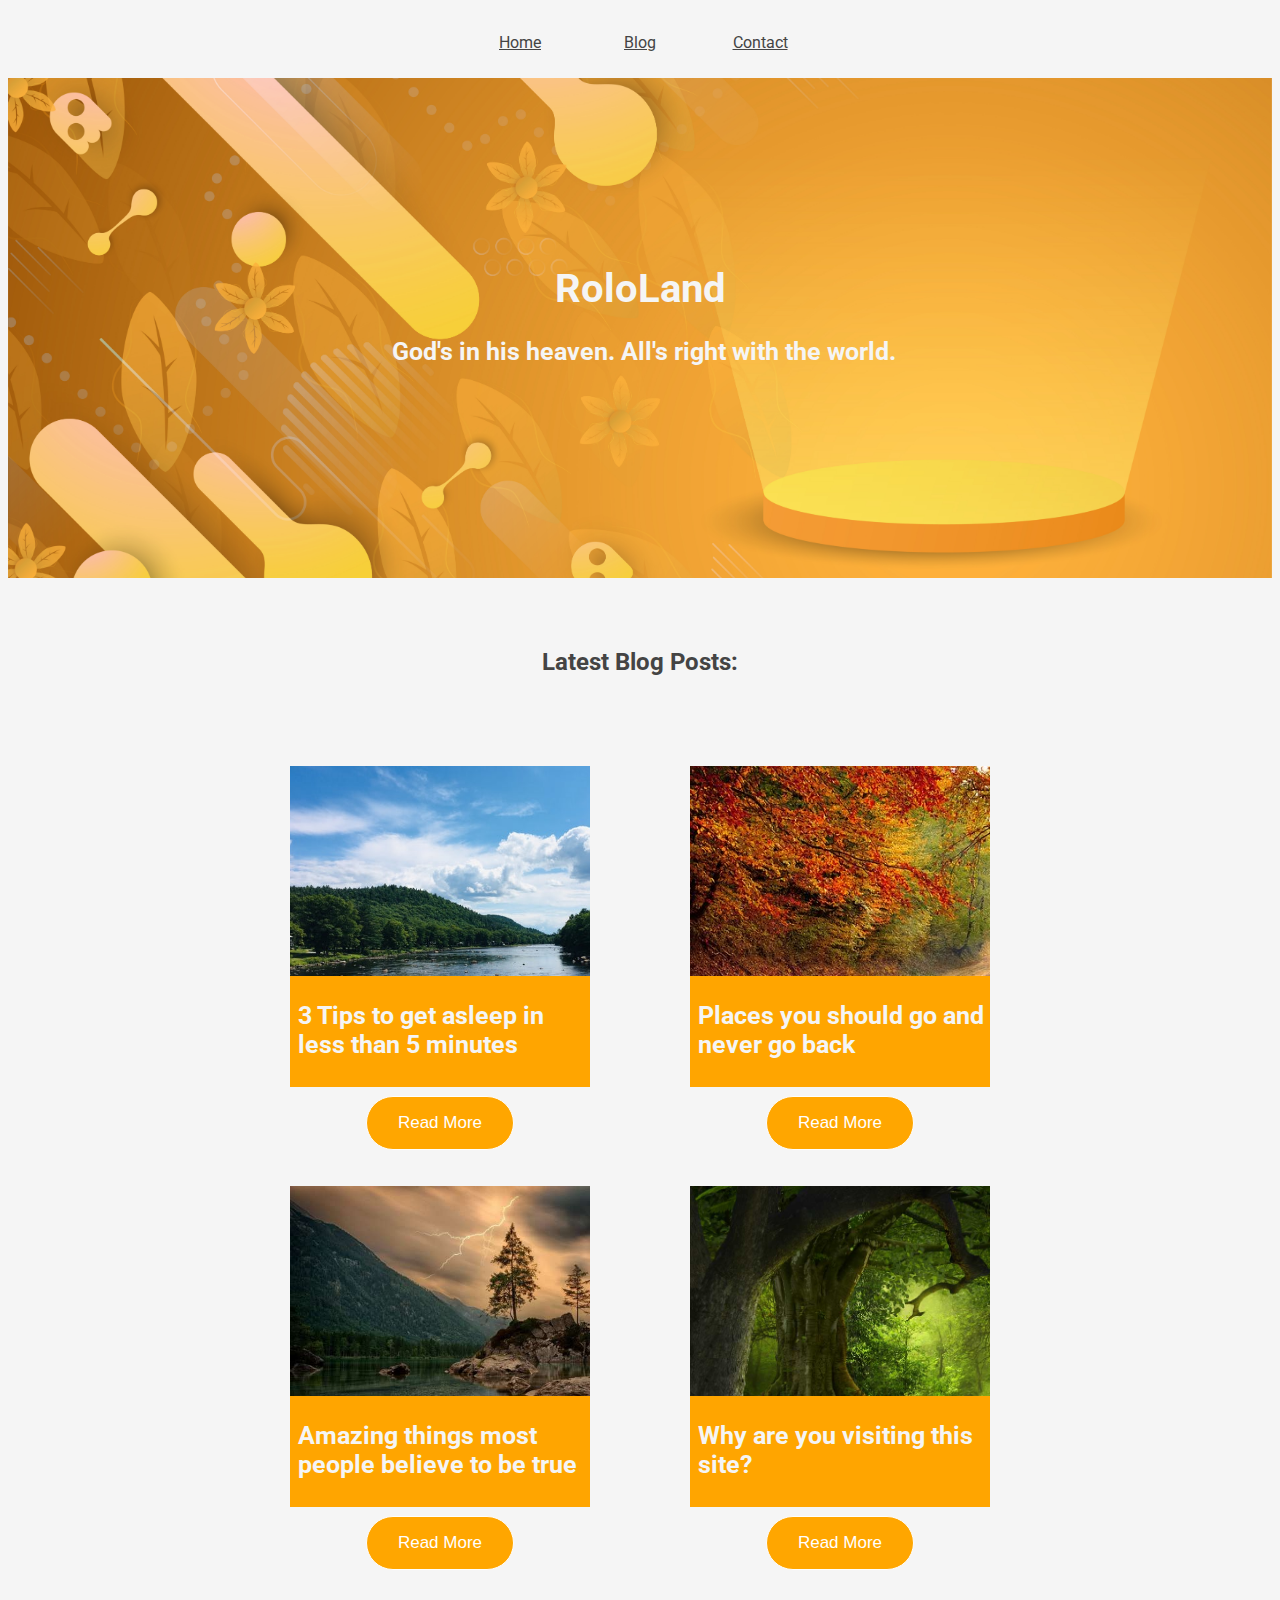
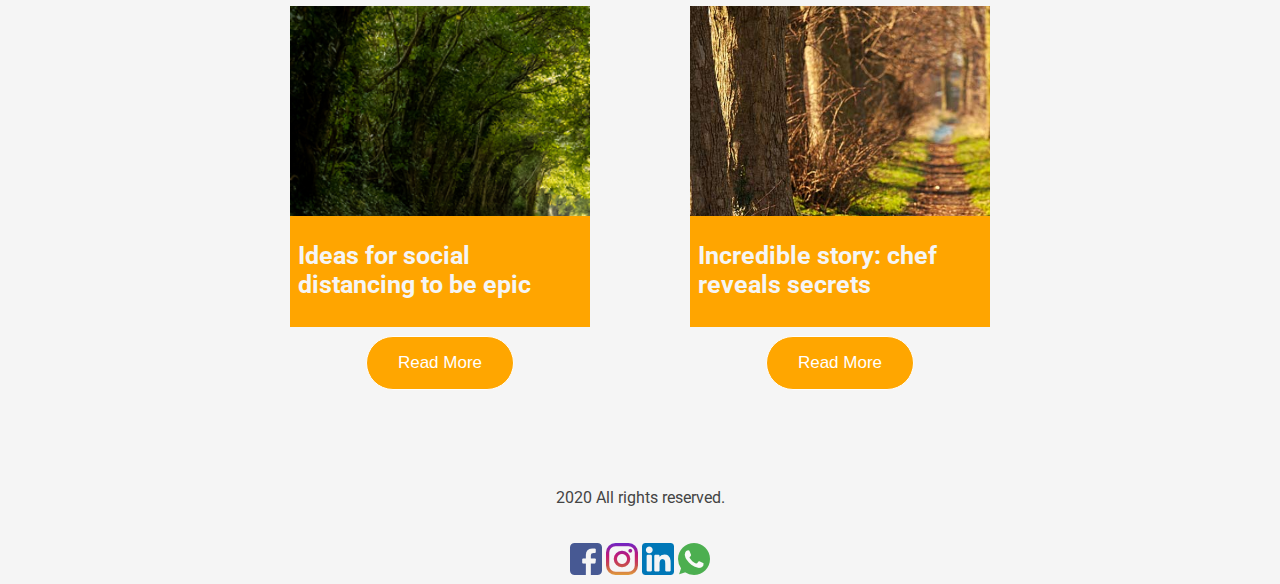
<file: index.html>
<!DOCTYPE html>
<html>
    <head>
        <meta charset = "utf-8" />
        <title>RoloLand</title>
        <meta name = "Rolo's Space of Awesomeness" content="Yeah." />
        <meta name="viewport" content="width=device-width">
        <link rel = "stylesheet" href="css/style.css">
        <link href="https://fonts.googleapis.com/css2?family=Roboto:wght@300;500;700&display=swap" rel="stylesheet">
    </head>

    <body>
        <!-- Layout -->
        <div class = "container">

            <!-- Navigation Bar -->
            <nav class= "box" id= "navbar-container">
                <div class= "button">
                    <a href="/index.html">Home</a>
                </div>
                <div class= "button">
                    <a href="/blog.html">Blog</a>
                </div>
                <div class= "button">
                    <a href="/contact.html">Contact</a>
                </div>
            </nav>

            <!-- Header Image -->
            <header class= "box" id= "header">
                <h1>RoloLand</h1>
                <h3>God's in his heaven. All's right with the world.</h3>
            </header>

            <!-- Recent Blog Posts -->
            <main>
                <section class= "box" id= "blogposts">
                    <div class="blog-title">
                        <h2>Latest Blog Posts:</h2>
                    </div>
                    <div class="break"></div>
                    <div class= "blog-box">
                        <div id= "blog1">
                            <div class="post-title">
                                <a href="/blog-posts/blog-post-1.html"><h3>3 Tips to get asleep in less than 5 minutes</h3></a>
                            </div>
                        </div>
                        <div class="button-container">
                            <button>
                                <a href="/blog-posts/blog-post-1.html">Read More</a>
                            </button>
                        </div>
                    </div>
                    <div class= "blog-box">
                        <div id= "blog2">
                            <div class="post-title">
                                <a href="/blog-posts/blog-post-2.html"><h3>Places you should go and never go back</h3></a>
                            </div>
                        </div>
                        <div class="button-container">
                            <button>
                                <a href="/blog-posts/blog-post-2.html">Read More</a>
                            </button>
                        </div>
                    </div>
                    <div class= "blog-box">
                        <div id= "blog3">
                            <div class="post-title">
                                <a href="/blog-posts/blog-post-3.html"><h3>Amazing things most people believe to be true</h3>
                            </div>
                        </div>
                        <div class="button-container">
                            <button>
                                <a href="/blog-posts/blog-post-3.html">Read More</a>
                            </button>
                        </div>
                    </div>
                    <div class= "blog-box">
                        <div id= "blog4">
                            <div class="post-title">
                                <a href="/blog-posts/blog-post-4.html"><h3>Why are you visiting this site?</h3>
                            </div>
                        </div>
                        <div class="button-container">
                            <button>
                                <a href="/blog-posts/blog-post-4.html">Read More</a>
                            </button>
                        </div>
                    </div>
                    <div class= "blog-box">
                        <div id= "blog5">
                            <div class="post-title">
                                <a href="/blog-posts/blog-post-5.html"><h3>Ideas for social distancing to be epic</h3>
                            </div>
                        </div>
                        <div class="button-container">
                            <button>
                                <a href="/blog-posts/blog-post-5.html">Read More</a>
                            </button>
                        </div>
                    </div>
                    <div class= "blog-box">
                        <div id= "blog6">
                            <div class="post-title">
                                <a href="/blog-posts/blog-post-6.html"><h3>Incredible story: chef reveals secrets</h3>
                            </div>
                        </div>
                        <div class="button-container">
                            <button>
                                <a href="/blog-posts/blog-post-6.html">Read More</a>
                            </button>
                        </div>
                    </section>
            </main>

            <!-- Page Footer -->
            <footer class= "box" id="footer">
                <div class="footer-rights">
                    <p>2020 All rights reserved.</p>
                </div>
                <div class="break"></div>
                <div class="social-media">
                    <a href="http://www.facebook.com"><img src="/images/socials/facebook.png" alt="Facebook"/></a>
                    <a href="http://www.instagram.com"><img src="/images/socials/instagram.png" alt="Instagram" /></a>
                    <a href="http://www.linkedin.com"><img src="/images/socials/linkedin.png" alt="Linkedin" /></a>
                    <a href="http://www.whatsapp.com"><img src="/images/socials/whatsapp.png" alt="Whatsapp" /></a>
                </div>
            </footer>
        </div>

    </body>
</html>
</file>
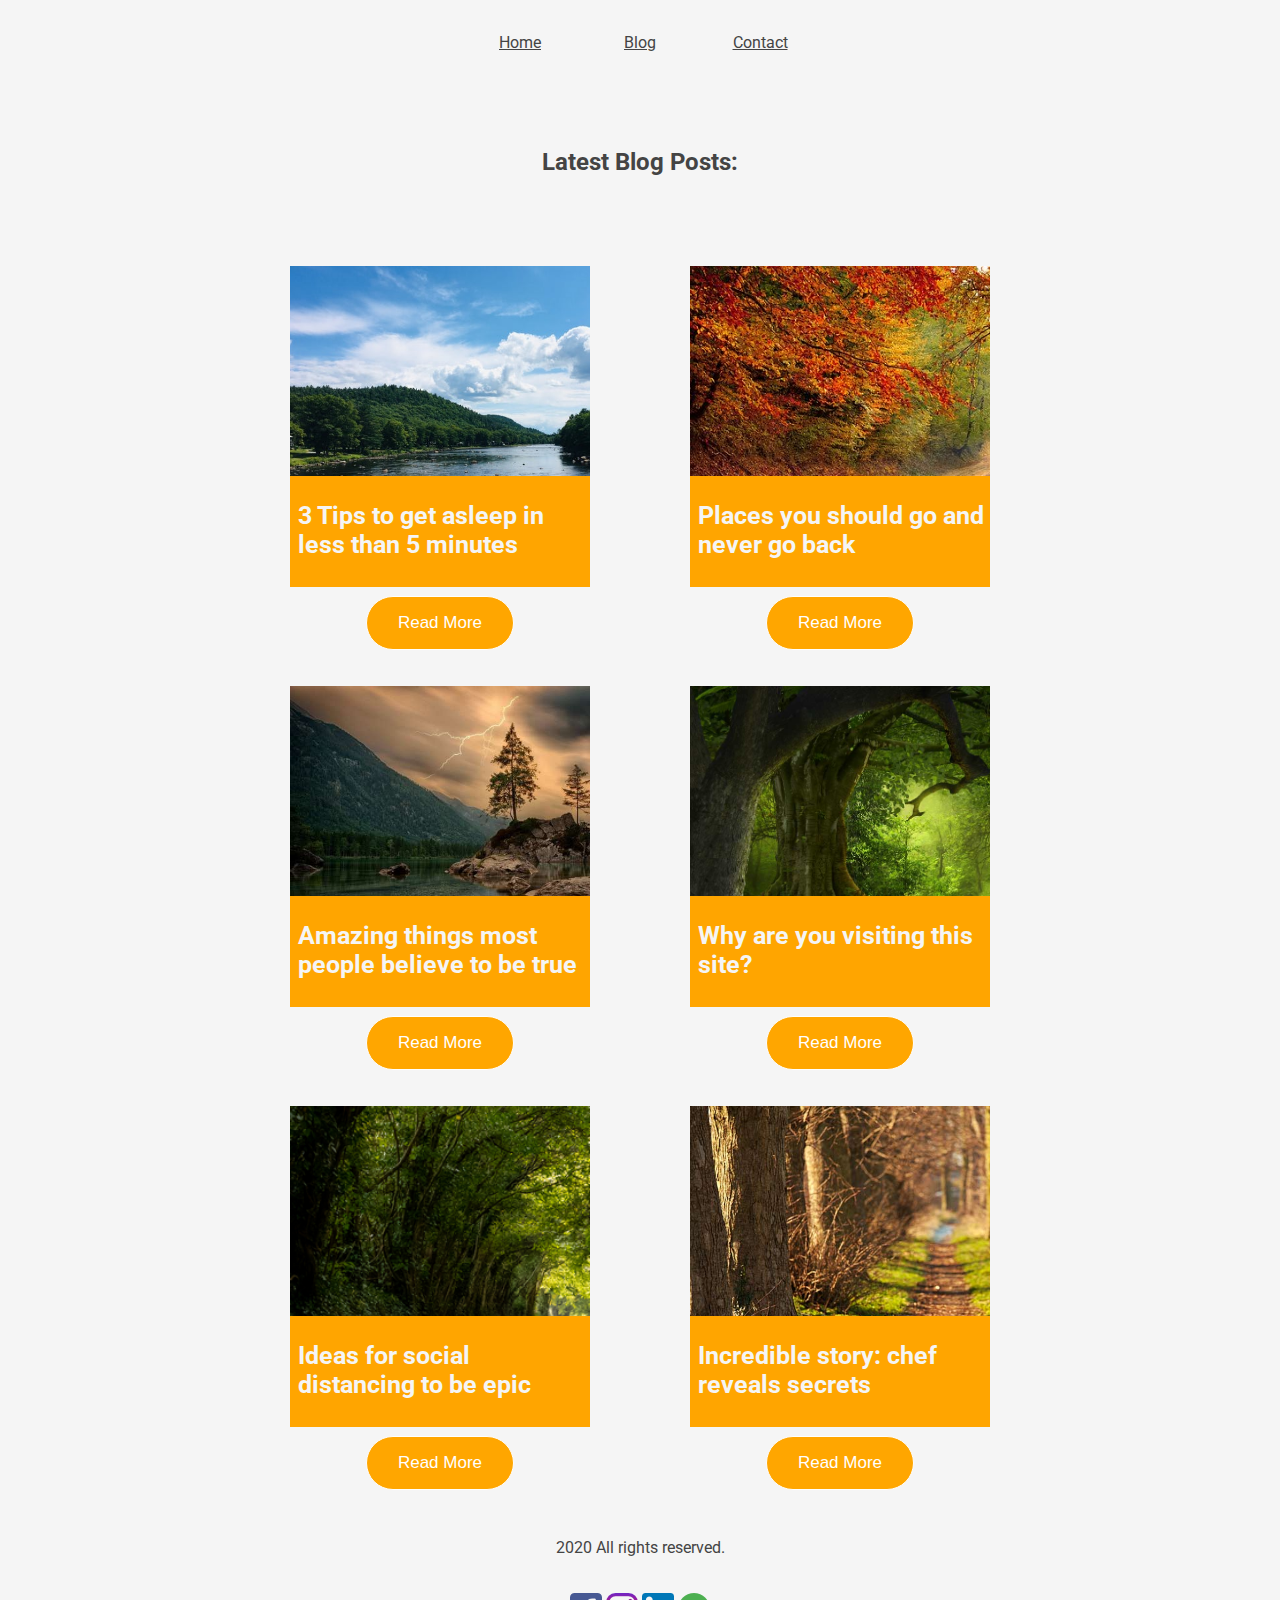
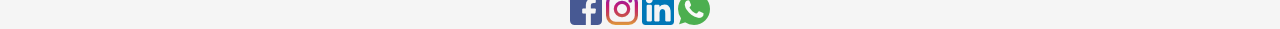
<file: blog.html>
<!DOCTYPE html>
<html>
    <head>
        <meta charset = "utf-8" />
        <title>RoloLand</title>
        <meta name = "Rolo's Space of Awesomeness" content="Yeah." />
        <meta name="viewport" content="width=device-width">
        <link rel = "stylesheet" href="css/blog-styles.css">
        <link href="https://fonts.googleapis.com/css2?family=Roboto:wght@300;500;700&display=swap" rel="stylesheet">
    </head>

    <body>
        <!-- Layout -->
        <div class = "container">

            <!-- Navigation Bar -->
            <nav class= "box" id= "navbar-container">
                <div class= "button">
                    <a href="/index.html">Home</a>
                </div>
                <div class= "button">
                    <a href="/blog.html">Blog</a>
                </div>
                <div class= "button">
                    <a href="/contact.html">Contact</a>
                </div>
            </nav>

            <!-- Recent Blog Posts (Main Content) -->
            <main>
                <section class= "box" id= "blogposts">
                    <div class="blog-title">
                        <h2>Latest Blog Posts:</h2>
                    </div>
                    <div class="break"></div>
                    <div class= "blog-box">
                        <div id= "blog1">
                            <div class="post-title">
                                <a href="/blog-posts/blog-post-1.html"><h3>3 Tips to get asleep in less than 5 minutes</h3></a>
                            </div>
                        </div>
                        <div class="button-container">
                            <button>
                                <a href="/blog-posts/blog-post-1.html">Read More</a>
                            </button>
                        </div>
                    </div>
                    <div class= "blog-box">
                        <div id= "blog2">
                            <div class="post-title">
                                <a href="/blog-posts/blog-post-2.html"><h3>Places you should go and never go back</h3></a>
                            </div>
                        </div>
                        <div class="button-container">
                            <button>
                                <a href="/blog-posts/blog-post-2.html">Read More</a>
                            </button>
                        </div>
                    </div>
                    <div class= "blog-box">
                        <div id= "blog3">
                            <div class="post-title">
                                <a href="/blog-posts/blog-post-3.html"><h3>Amazing things most people believe to be true</h3>
                            </div>
                        </div>
                        <div class="button-container">
                            <button>
                                <a href="/blog-posts/blog-post-3.html">Read More</a>
                            </button>
                        </div>
                    </div>
                    <div class= "blog-box">
                        <div id= "blog4">
                            <div class="post-title">
                                <a href="/blog-posts/blog-post-4.html"><h3>Why are you visiting this site?</h3>
                            </div>
                        </div>
                        <div class="button-container">
                            <button>
                                <a href="/blog-posts/blog-post-4.html">Read More</a>
                            </button>
                        </div>
                    </div>
                    <div class= "blog-box">
                        <div id= "blog5">
                            <div class="post-title">
                                <a href="/blog-posts/blog-post-5.html"><h3>Ideas for social distancing to be epic</h3>
                            </div>
                        </div>
                        <div class="button-container">
                            <button>
                                <a href="/blog-posts/blog-post-5.html">Read More</a>
                            </button>
                        </div>
                    </div>
                    <div class= "blog-box">
                        <div id= "blog6">
                            <div class="post-title">
                                <a href="/blog-posts/blog-post-6.html"><h3>Incredible story: chef reveals secrets</h3>
                            </div>
                        </div>
                        <div class="button-container">
                            <button>
                                <a href="/blog-posts/blog-post-6.html">Read More</a>
                            </button>
                        </div>
                    </section>
            </main>
                
            <!-- Page Footer -->
            <footer class= "box" id="footer">
                <div class="footer-rights">
                    <p>2020 All rights reserved.</p>
                </div>
                <div class="break"></div>
                <div class="social-media">
                    <a href="http://www.facebook.com"><img src="/images/socials/facebook.png" alt="Facebook"/></a>
                    <a href="http://www.instagram.com"><img src="/images/socials/instagram.png" alt="Instagram" /></a>
                    <a href="http://www.linkedin.com"><img src="/images/socials/linkedin.png" alt="Linkedin" /></a>
                    <a href="http://www.whatsapp.com"><img src="/images/socials/whatsapp.png" alt="Whatsapp" /></a>
                </div>
            </footer>
        </div>
    </body>
</html>
</file>
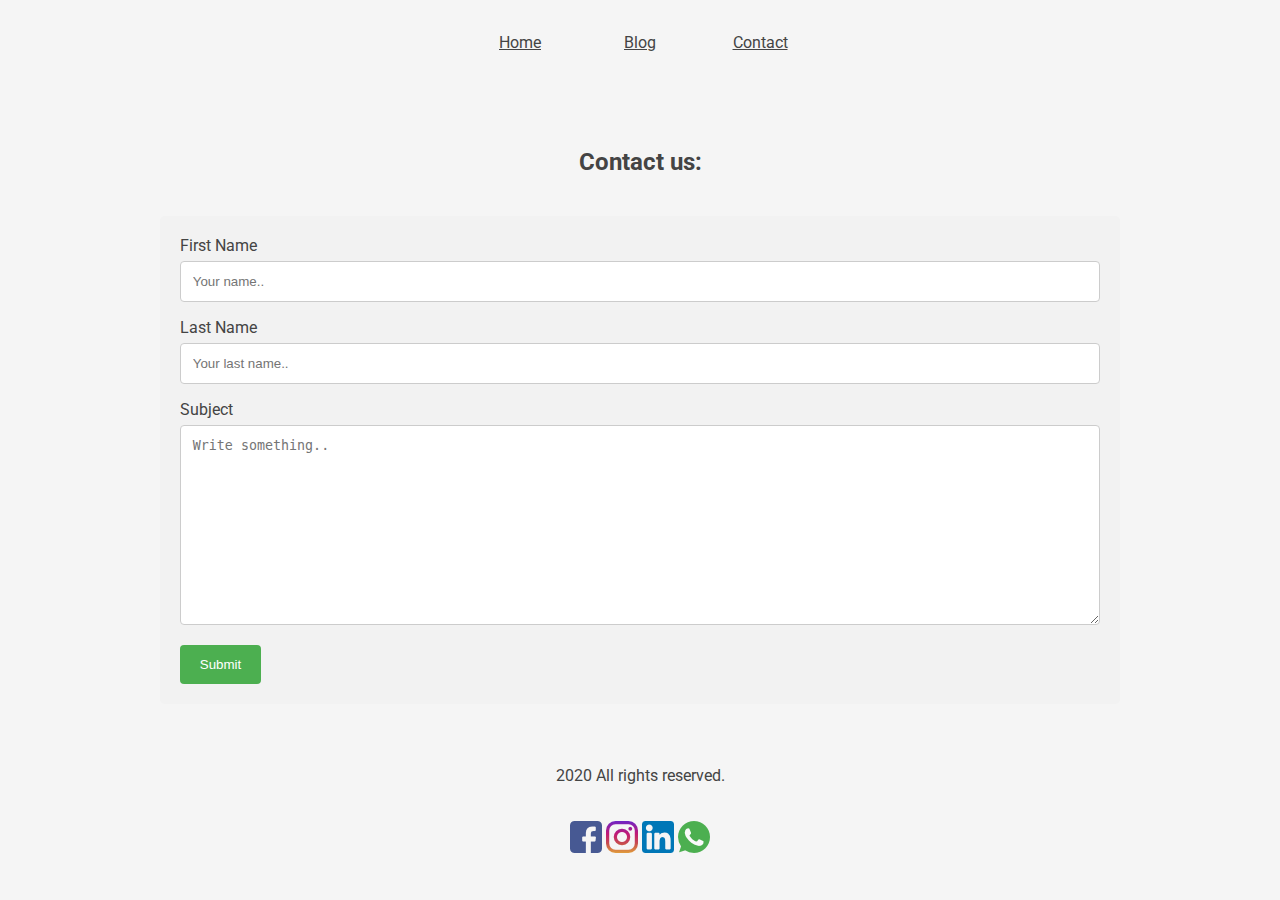
<file: contact.html>
<!DOCTYPE html>
<html>
    <head>
        <meta charset = "utf-8" />
        <title>RoloLand</title>
        <meta name = "Rolo's Space of Awesomeness" content="Yeah." />
        <meta name="viewport" content="width=device-width">
        <link rel = "stylesheet" href="css/contact-styles.css">
        <link href="https://fonts.googleapis.com/css2?family=Roboto:wght@300;500;700&display=swap" rel="stylesheet">
    </head>

    <body>
        <!-- Layout -->
        <div class = "container">

            <!-- Navigation Bar -->
            <nav class= "box" id= "navbar-container">
                <div class= "button">
                    <a href="/index.html">Home</a>
                </div>
                <div class= "button">
                    <a href="/blog.html">Blog</a>
                </div>
                <div class= "button">
                    <a href="/contact.html">Contact</a>
                </div>
            </nav>

            <!-- Contact us -->
            <main>
                <section class= "box" id= "blogposts">
                    <div class="blog-title">
                        <h2>Contact us:</h2>
                    </div>
                    <div class="break"></div>
                    <!--  Form (not working, just for demo)-->
                    <div class="form-container">
                        <form action="action_page.php">
                          <label for="fname">First Name</label>
                          <input type="text" id="fname" name="firstname" placeholder="Your name..">
                          <label for="lname">Last Name</label>
                          <input type="text" id="lname" name="lastname" placeholder="Your last name..">
                          <label for="subject">Subject</label>
                          <textarea id="subject" name="subject" placeholder="Write something.."></textarea>
                          <input type="submit" value="Submit">
                        </form>
                    </div>
                </section>
            </main>

            <!-- Page Footer -->
            <footer class= "box" id="footer">
                <div class="footer-rights">
                    <p>2020 All rights reserved.</p>
                </div>
                <div class="break"></div>
                <div class="social-media">
                    <a href="http://www.facebook.com"><img src="/images/socials/facebook.png" alt="Facebook"/></a>
                    <a href="http://www.instagram.com"><img src="/images/socials/instagram.png" alt="Instagram" /></a>
                    <a href="http://www.linkedin.com"><img src="/images/socials/linkedin.png" alt="Linkedin" /></a>
                    <a href="http://www.whatsapp.com"><img src="/images/socials/whatsapp.png" alt="Whatsapp" /></a>
                </div>
            </footer>
        </div>

    </body>
</html>
</file>
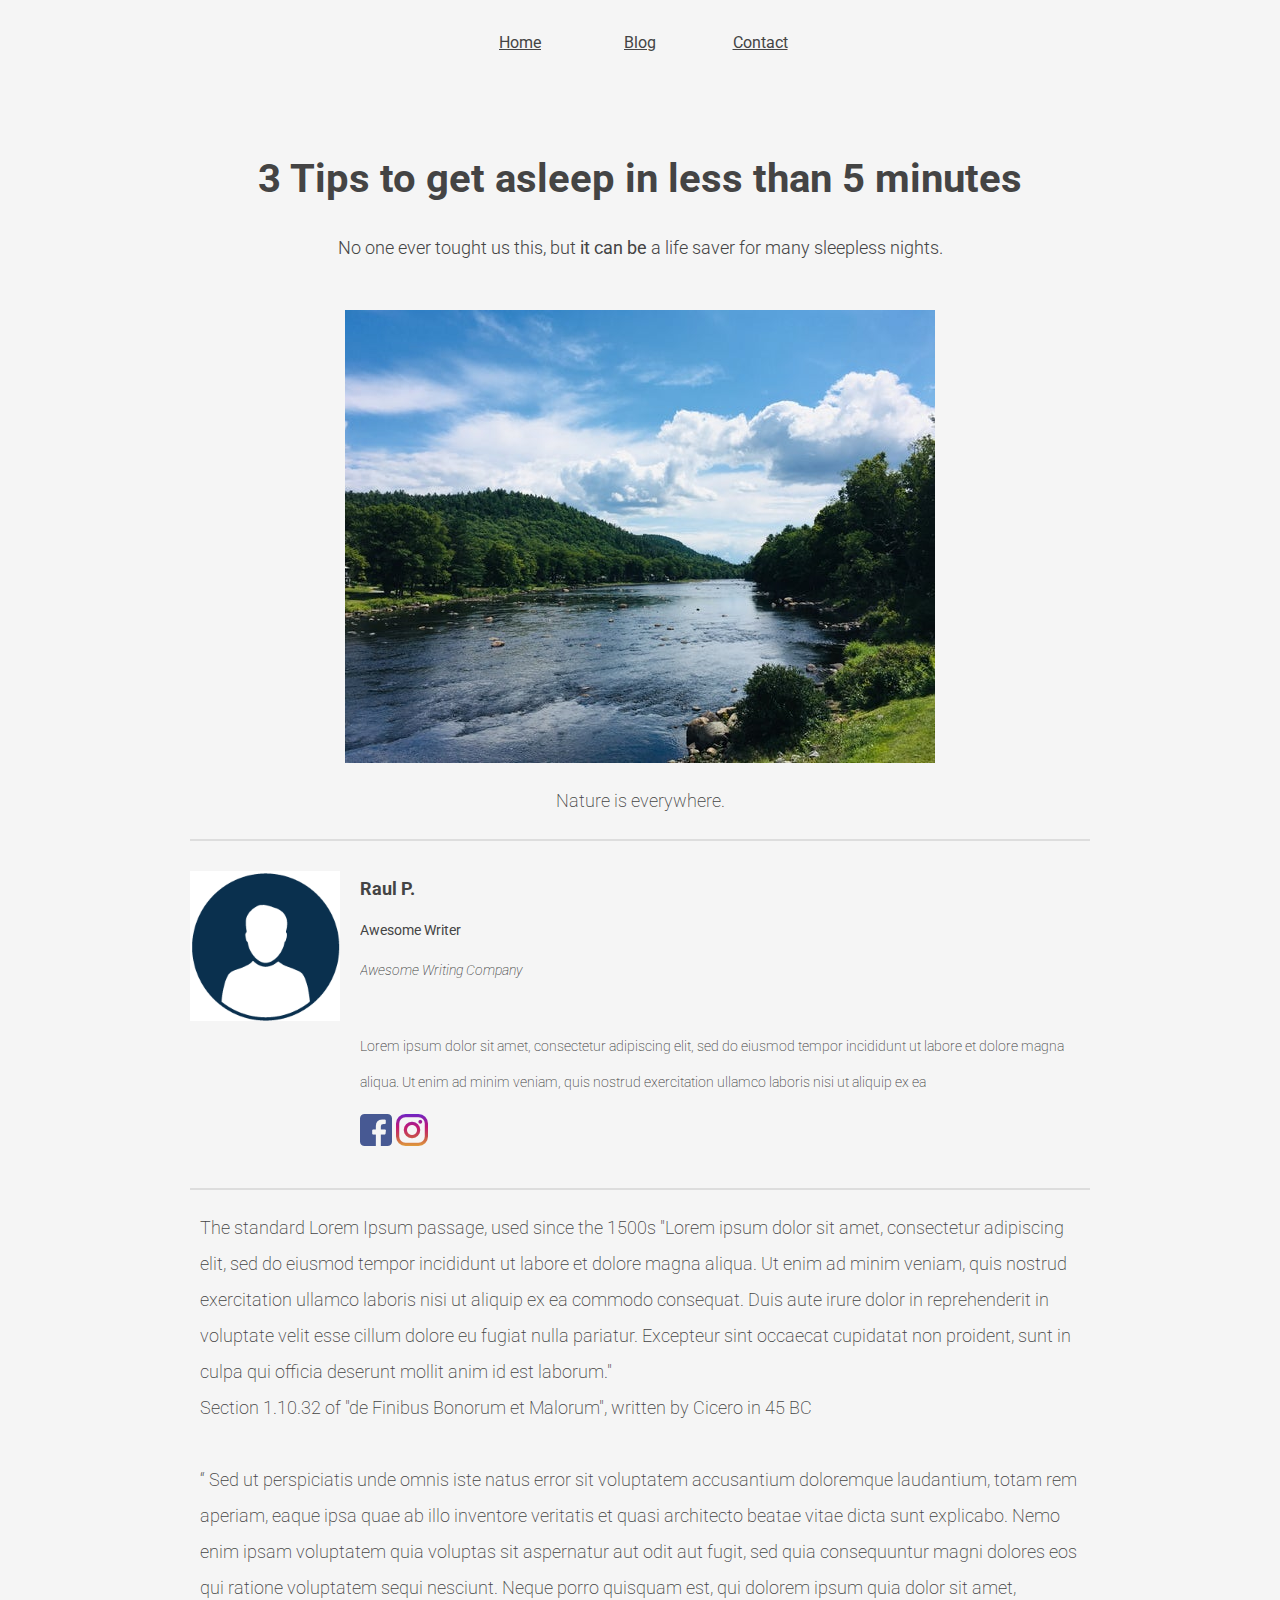
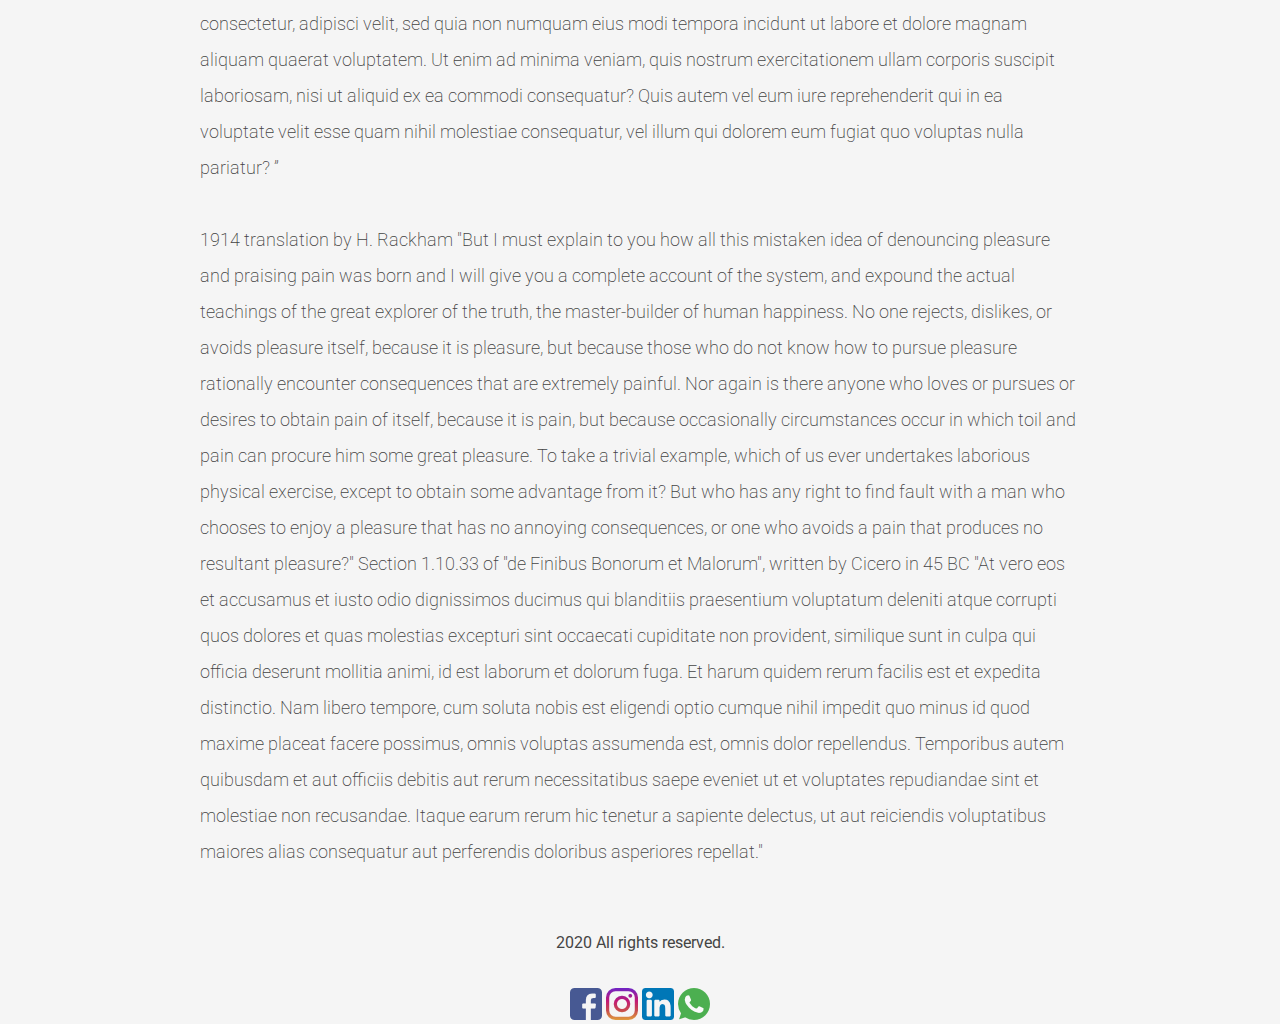
<file: blog-posts/blog-post-1.html>
<!DOCTYPE html>
<html>
    <head>
        <meta charset="utf-8" />
        <title>RoloLand</title>
        <meta name="Rolo's Space of Awesomeness" content="Yeah." />
        <meta name="viewport" content="width=device-width">
        <link rel="stylesheet" href="../css/blog-posts-styles.css">
        <link href="https://fonts.googleapis.com/css2?family=Roboto:wght@300;500;700&display=swap" rel="stylesheet">
    </head>

    <body>
        <!-- Layout -->
        <div class="container">

            <!-- Navigation Bar -->
            <nav class="box" id="navbar-container">
                <div class="button">
                    <a href="/index.html">Home</a>
                </div>
                <div class="button">
                    <a href="/blog.html">Blog</a>
                </div>
                <div class="button">
                    <a href="/contact.html">Contact</a>
                </div>
            </nav>
            
            <!-- Blog Post -->
            <main>
                <article class="box" id="blogposts">
                    <div class="blog-title">
                        <h2 class="blog-post-title">3 Tips to get asleep in less than 5 minutes</h2>
                        <h4>No one ever tought us this, but <strong>it can be</strong> a life saver for many sleepless nights.</h4>
                    </div>
                    <div class="break"></div>
                    <div class="cover-img">
                        <img src="../images/1.jpg" alt="cover image" class="image">
                        <div class="break"></div>
                        <figcaption>Nature is everywhere.</figcaption>
                    </div>
                    <div class="break"></div>

                    <!-- Author Bio -->
                    <div id="author-bio">
                        <div id="author-avatar">
                            <img src="../images/author-img.png" alt="author image" class="author-image">
                        </div>
                        <div id="author-details">
                            <h2>Raul P.</h2>
                            <p><strong>Awesome Writer</strong></p>
                            <p><em>Awesome Writing Company</em></p>
                            <br>
                            <p class="bio">Lorem ipsum dolor sit amet, consectetur adipiscing elit, sed do eiusmod tempor incididunt ut labore et dolore magna aliqua. Ut enim ad minim veniam, quis nostrud exercitation ullamco laboris nisi ut aliquip ex ea</p>
                            <a href="http://www.facebook.com"><img src="/images/socials/facebook.png" alt="Facebook"/></a>
                            <a href="http://www.instagram.com"><img src="/images/socials/instagram.png" alt="Instagram" /></a>
                        </div>
                    </div>
                    <div class="break"></div>
                    <div id="blog-post-content">
                        <article>The standard Lorem Ipsum passage, used since the 1500s
                            "Lorem ipsum dolor sit amet, consectetur adipiscing elit, sed do eiusmod tempor incididunt ut labore et dolore magna aliqua. Ut enim ad minim veniam, quis nostrud exercitation ullamco laboris nisi ut aliquip ex ea commodo consequat. Duis aute irure dolor in reprehenderit in voluptate velit esse cillum dolore eu fugiat nulla pariatur. Excepteur sint occaecat cupidatat non proident, sunt in culpa qui officia deserunt mollit anim id est laborum."
                            <br>
                            Section 1.10.32 of "de Finibus Bonorum et Malorum", written by Cicero in 45 BC
                            <br>
                            <br>
                            <q>
                            Sed ut perspiciatis unde omnis iste natus error sit voluptatem accusantium doloremque laudantium, totam rem aperiam, eaque ipsa quae ab illo inventore veritatis et quasi architecto beatae vitae dicta sunt explicabo. Nemo enim ipsam voluptatem quia voluptas sit aspernatur aut odit aut fugit, sed quia consequuntur magni dolores eos qui ratione voluptatem sequi nesciunt. Neque porro quisquam est, qui dolorem ipsum quia dolor sit amet, consectetur, adipisci velit, sed quia non numquam eius modi tempora incidunt ut labore et dolore magnam aliquam quaerat voluptatem. Ut enim ad minima veniam, quis nostrum exercitationem ullam corporis suscipit laboriosam, nisi ut aliquid ex ea commodi consequatur? Quis autem vel eum iure reprehenderit qui in ea voluptate velit esse quam nihil molestiae consequatur, vel illum qui dolorem eum fugiat quo voluptas nulla pariatur? 
                            </q>
                            <br>
                            <br>
                            1914 translation by H. Rackham
                            "But I must explain to you how all this mistaken idea of denouncing pleasure and praising pain was born and I will give you a complete account of the system, and expound the actual teachings of the great explorer of the truth, the master-builder of human happiness. No one rejects, dislikes, or avoids pleasure itself, because it is pleasure, but because those who do not know how to pursue pleasure rationally encounter consequences that are extremely painful. Nor again is there anyone who loves or pursues or desires to obtain pain of itself, because it is pain, but because occasionally circumstances occur in which toil and pain can procure him some great pleasure. To take a trivial example, which of us ever undertakes laborious physical exercise, except to obtain some advantage from it? But who has any right to find fault with a man who chooses to enjoy a pleasure that has no annoying consequences, or one who avoids a pain that produces no resultant pleasure?"
                            
                            Section 1.10.33 of "de Finibus Bonorum et Malorum", written by Cicero in 45 BC
                            "At vero eos et accusamus et iusto odio dignissimos ducimus qui blanditiis praesentium voluptatum deleniti atque corrupti quos dolores et quas molestias excepturi sint occaecati cupiditate non provident, similique sunt in culpa qui officia deserunt mollitia animi, id est laborum et dolorum fuga. Et harum quidem rerum facilis est et expedita distinctio. Nam libero tempore, cum soluta nobis est eligendi optio cumque nihil impedit quo minus id quod maxime placeat facere possimus, omnis voluptas assumenda est, omnis dolor repellendus. Temporibus autem quibusdam et aut officiis debitis aut rerum necessitatibus saepe eveniet ut et voluptates repudiandae sint et molestiae non recusandae. Itaque earum rerum hic tenetur a sapiente delectus, ut aut reiciendis voluptatibus maiores alias consequatur aut perferendis doloribus asperiores repellat."
                        </article>
                    </div>
                </article>
            </main>
            
            <!-- Page Footer -->
            <footer class= "box" id="footer">
                <div class="footer-rights">
                    <p>2020 All rights reserved.</p>
                </div>
                <div class="break"></div>
                <div class="social-media">
                    <a href="http://www.facebook.com"><img src="/images/socials/facebook.png" alt="Facebook"/></a>
                    <a href="http://www.instagram.com"><img src="/images/socials/instagram.png" alt="Instagram" /></a>
                    <a href="http://www.linkedin.com"><img src="/images/socials/linkedin.png" alt="Linkedin" /></a>
                    <a href="http://www.whatsapp.com"><img src="/images/socials/whatsapp.png" alt="Whatsapp" /></a>
                </div>
            </footer>
        </div>
    </body>
</html>
</file>
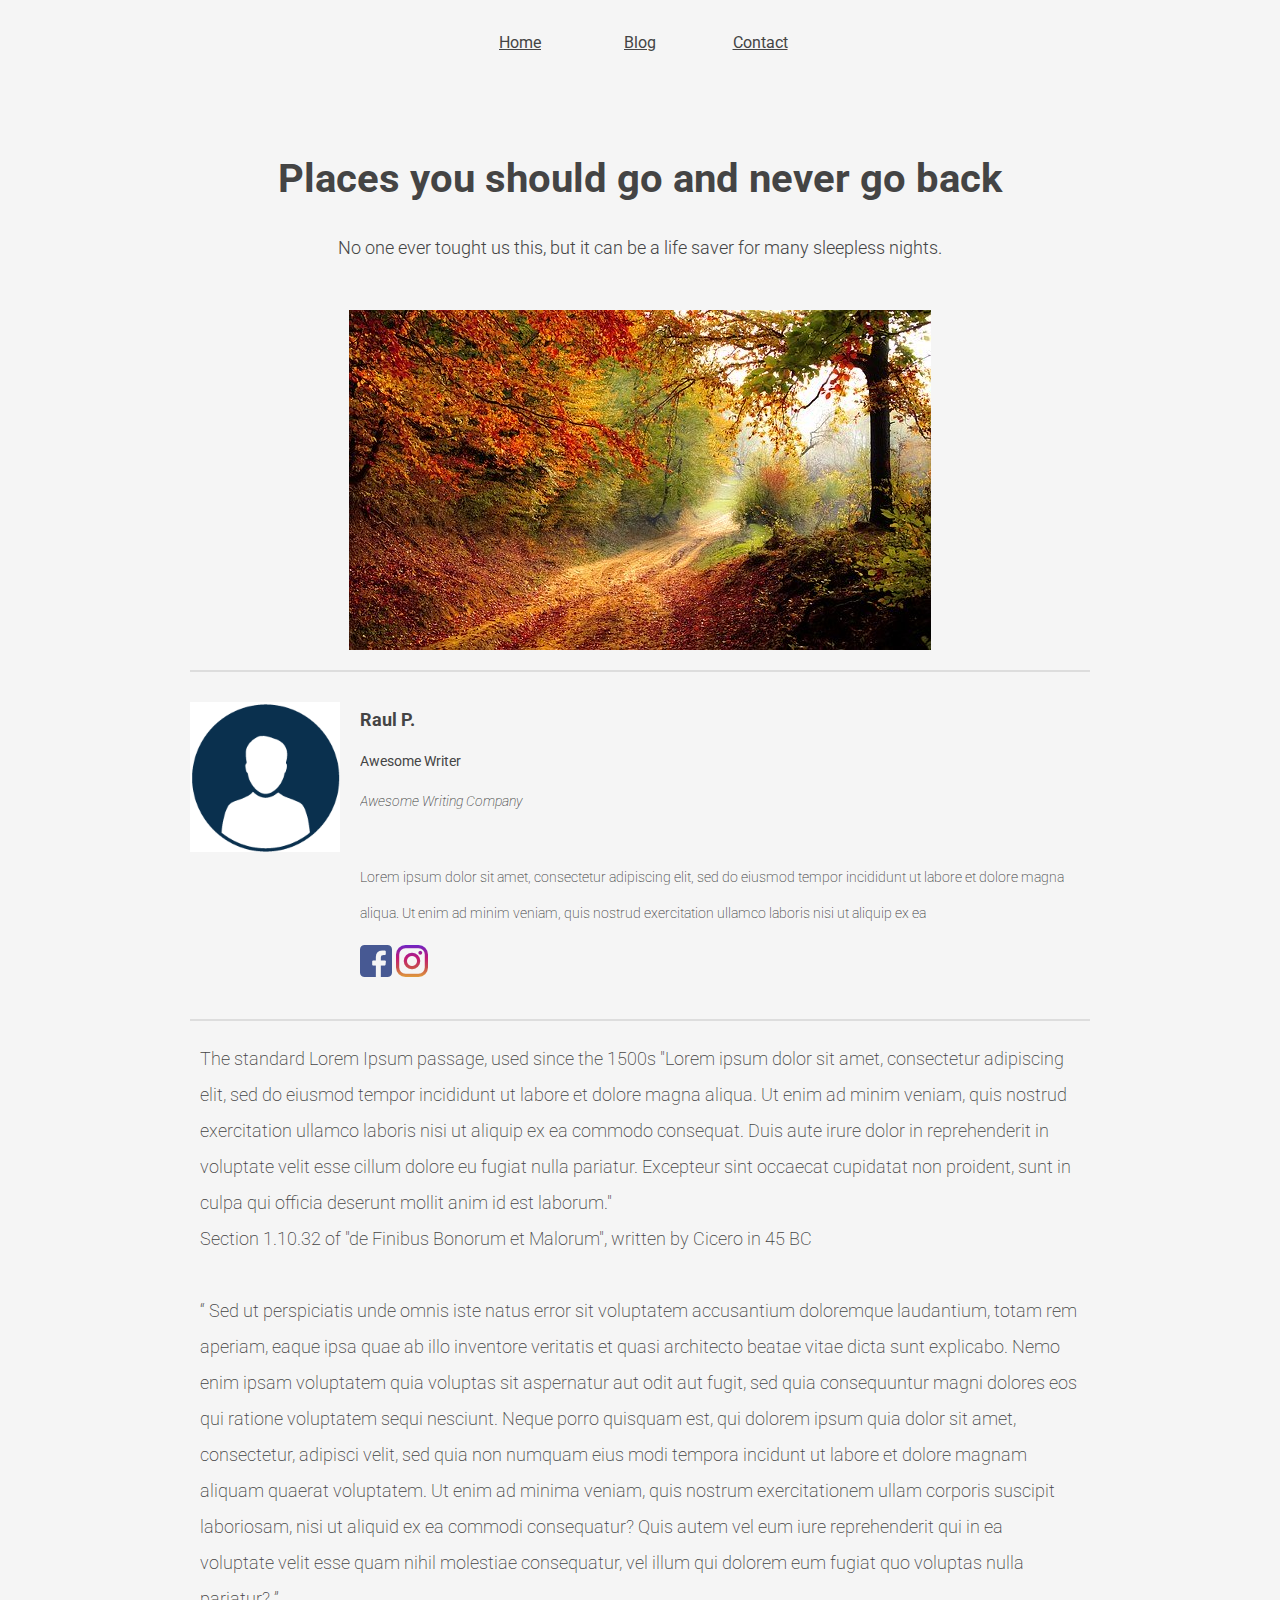
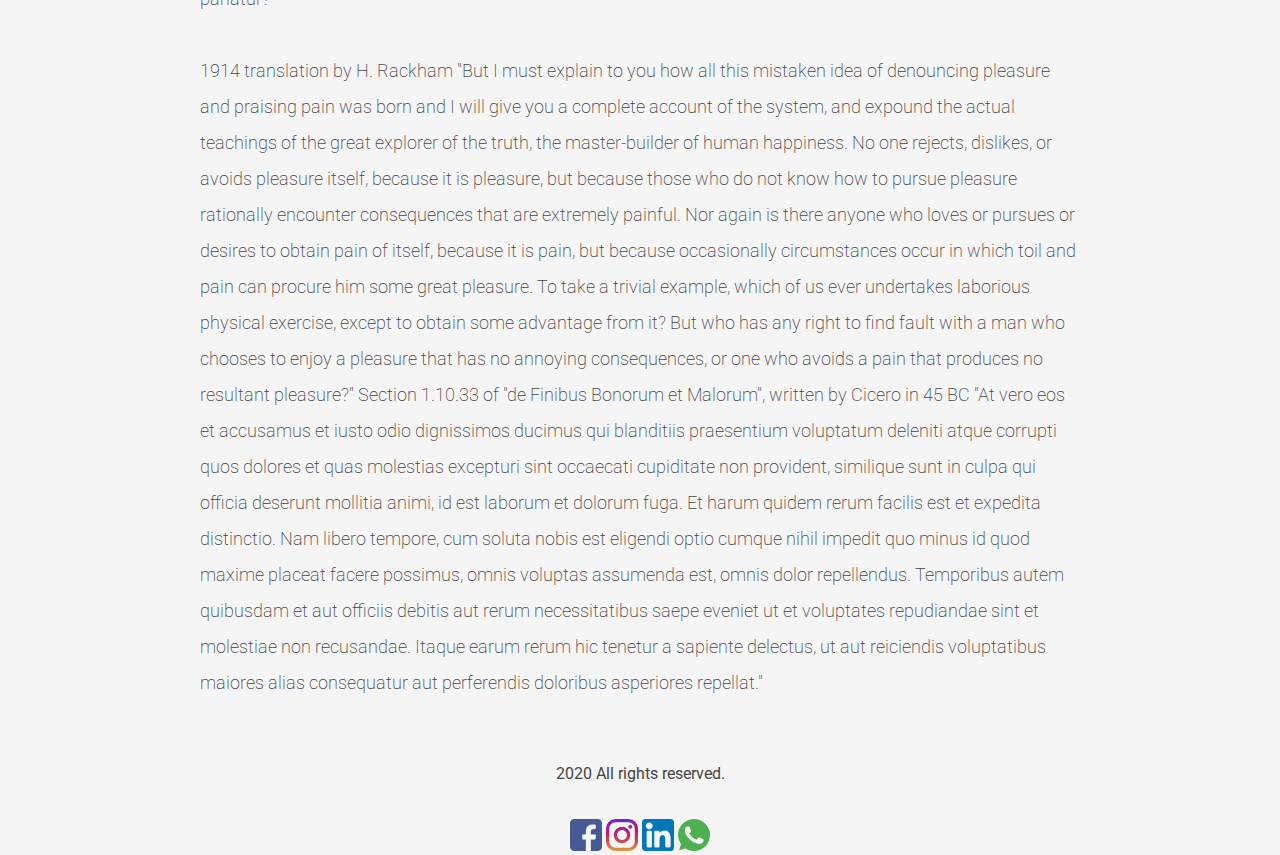
<file: blog-posts/blog-post-2.html>
<!DOCTYPE html>
<html>
    <head>
        <meta charset="utf-8" />
        <title>RoloLand</title>
        <meta name="Rolo's Space of Awesomeness" content="Yeah." />
        <meta name="viewport" content="width=device-width">
        <link rel="stylesheet" href="../css/blog-posts-styles.css">
        <link href="https://fonts.googleapis.com/css2?family=Roboto:wght@300;500;700&display=swap" rel="stylesheet">
    </head>

    <body>
        <!-- Layout -->
        <div class="container">

            <!-- Navigation Bar -->
            <nav class="box" id="navbar-container">
                <div class="button">
                    <a href="/index.html">Home</a>
                </div>
                <div class="button">
                    <a href="/blog.html">Blog</a>
                </div>
                <div class="button">
                    <a href="/contact.html">Contact</a>
                </div>
            </nav>
            
            <!-- Blog Post -->
            <main>
                <article class="box" id="blogposts">
                    <div class="blog-title">
                        <h2 class="blog-post-title">Places you should go and never go back</h2>
                        <h4>No one ever tought us this, but it can be a life saver for many sleepless nights.</h4>
                    </div>
                    <div class="break"></div>
                    <div class="cover-img">
                        <img src="../images/2.jpg" alt="cover image" class="image">
                    </div>
                    <div class="break"></div>

                    <!-- Author Bio -->
                    <div id="author-bio">
                        <div id="author-avatar">
                            <img src="../images/author-img.png" alt="author image" class="author-image">
                        </div>
                        <div id="author-details">
                            <h2>Raul P.</h2>
                            <p><strong>Awesome Writer</strong></p>
                            <p><em>Awesome Writing Company</em></p>
                            <br>
                            <p class="bio">Lorem ipsum dolor sit amet, consectetur adipiscing elit, sed do eiusmod tempor incididunt ut labore et dolore magna aliqua. Ut enim ad minim veniam, quis nostrud exercitation ullamco laboris nisi ut aliquip ex ea</p>
                            <a href="http://www.facebook.com"><img src="/images/socials/facebook.png" alt="Facebook"/></a>
                            <a href="http://www.instagram.com"><img src="/images/socials/instagram.png" alt="Instagram" /></a>
                        </div>
                    </div>
                    <div class="break"></div>
                    <div id="blog-post-content">
                        <article>The standard Lorem Ipsum passage, used since the 1500s
                            "Lorem ipsum dolor sit amet, consectetur adipiscing elit, sed do eiusmod tempor incididunt ut labore et dolore magna aliqua. Ut enim ad minim veniam, quis nostrud exercitation ullamco laboris nisi ut aliquip ex ea commodo consequat. Duis aute irure dolor in reprehenderit in voluptate velit esse cillum dolore eu fugiat nulla pariatur. Excepteur sint occaecat cupidatat non proident, sunt in culpa qui officia deserunt mollit anim id est laborum."
                            <br>
                            Section 1.10.32 of "de Finibus Bonorum et Malorum", written by Cicero in 45 BC
                            <br>
                            <br>
                            <q>
                            Sed ut perspiciatis unde omnis iste natus error sit voluptatem accusantium doloremque laudantium, totam rem aperiam, eaque ipsa quae ab illo inventore veritatis et quasi architecto beatae vitae dicta sunt explicabo. Nemo enim ipsam voluptatem quia voluptas sit aspernatur aut odit aut fugit, sed quia consequuntur magni dolores eos qui ratione voluptatem sequi nesciunt. Neque porro quisquam est, qui dolorem ipsum quia dolor sit amet, consectetur, adipisci velit, sed quia non numquam eius modi tempora incidunt ut labore et dolore magnam aliquam quaerat voluptatem. Ut enim ad minima veniam, quis nostrum exercitationem ullam corporis suscipit laboriosam, nisi ut aliquid ex ea commodi consequatur? Quis autem vel eum iure reprehenderit qui in ea voluptate velit esse quam nihil molestiae consequatur, vel illum qui dolorem eum fugiat quo voluptas nulla pariatur? 
                            </q>
                            <br>
                            <br>
                            1914 translation by H. Rackham
                            "But I must explain to you how all this mistaken idea of denouncing pleasure and praising pain was born and I will give you a complete account of the system, and expound the actual teachings of the great explorer of the truth, the master-builder of human happiness. No one rejects, dislikes, or avoids pleasure itself, because it is pleasure, but because those who do not know how to pursue pleasure rationally encounter consequences that are extremely painful. Nor again is there anyone who loves or pursues or desires to obtain pain of itself, because it is pain, but because occasionally circumstances occur in which toil and pain can procure him some great pleasure. To take a trivial example, which of us ever undertakes laborious physical exercise, except to obtain some advantage from it? But who has any right to find fault with a man who chooses to enjoy a pleasure that has no annoying consequences, or one who avoids a pain that produces no resultant pleasure?"
                            
                            Section 1.10.33 of "de Finibus Bonorum et Malorum", written by Cicero in 45 BC
                            "At vero eos et accusamus et iusto odio dignissimos ducimus qui blanditiis praesentium voluptatum deleniti atque corrupti quos dolores et quas molestias excepturi sint occaecati cupiditate non provident, similique sunt in culpa qui officia deserunt mollitia animi, id est laborum et dolorum fuga. Et harum quidem rerum facilis est et expedita distinctio. Nam libero tempore, cum soluta nobis est eligendi optio cumque nihil impedit quo minus id quod maxime placeat facere possimus, omnis voluptas assumenda est, omnis dolor repellendus. Temporibus autem quibusdam et aut officiis debitis aut rerum necessitatibus saepe eveniet ut et voluptates repudiandae sint et molestiae non recusandae. Itaque earum rerum hic tenetur a sapiente delectus, ut aut reiciendis voluptatibus maiores alias consequatur aut perferendis doloribus asperiores repellat."
                        </article>
                    </div>
                </article>
            </main>

            <!-- Page Footer -->
            <footer class= "box" id="footer">
                <div class="footer-rights">
                    <p>2020 All rights reserved.</p>
                </div>
                <div class="break"></div>
                <div class="social-media">
                    <a href="http://www.facebook.com"><img src="/images/socials/facebook.png" alt="Facebook"/></a>
                    <a href="http://www.instagram.com"><img src="/images/socials/instagram.png" alt="Instagram" /></a>
                    <a href="http://www.linkedin.com"><img src="/images/socials/linkedin.png" alt="Linkedin" /></a>
                    <a href="http://www.whatsapp.com"><img src="/images/socials/whatsapp.png" alt="Whatsapp" /></a>
                </div>
            </footer>
        </div>
    </body>
</html>
</file>
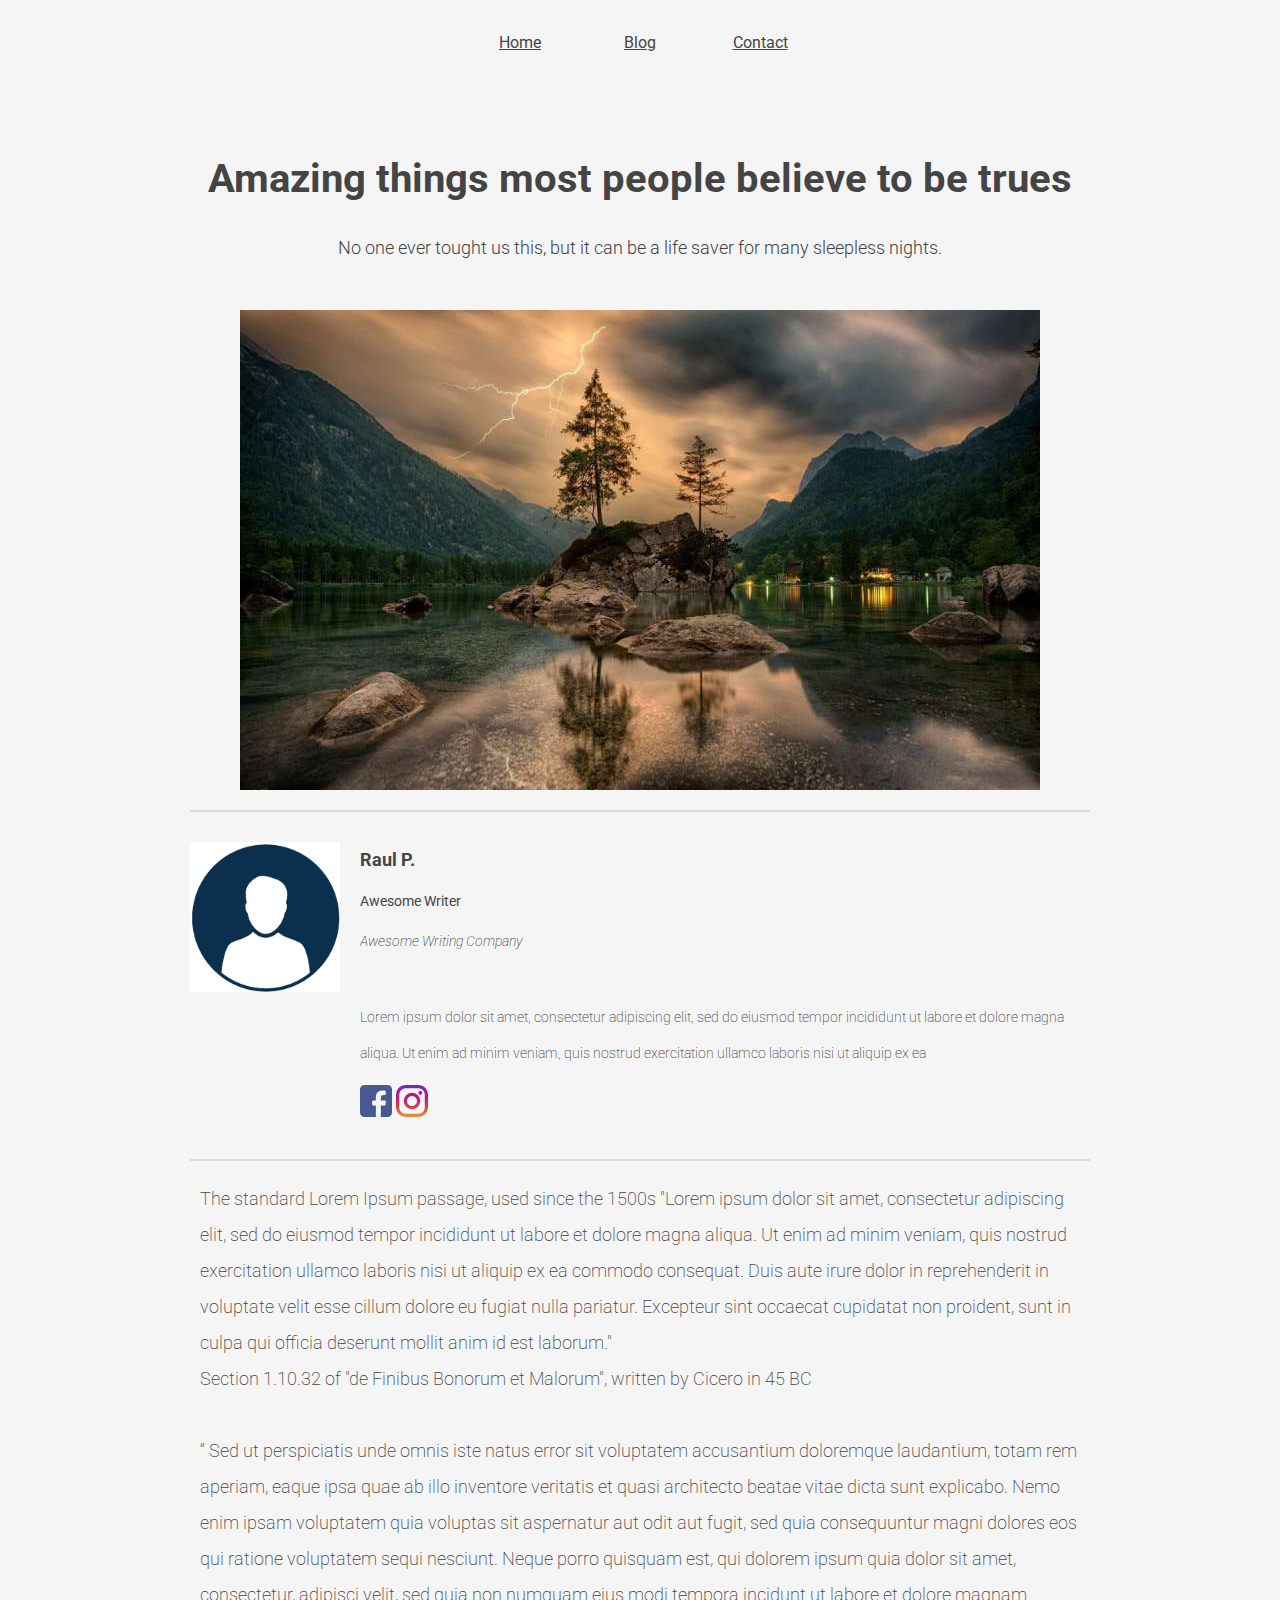
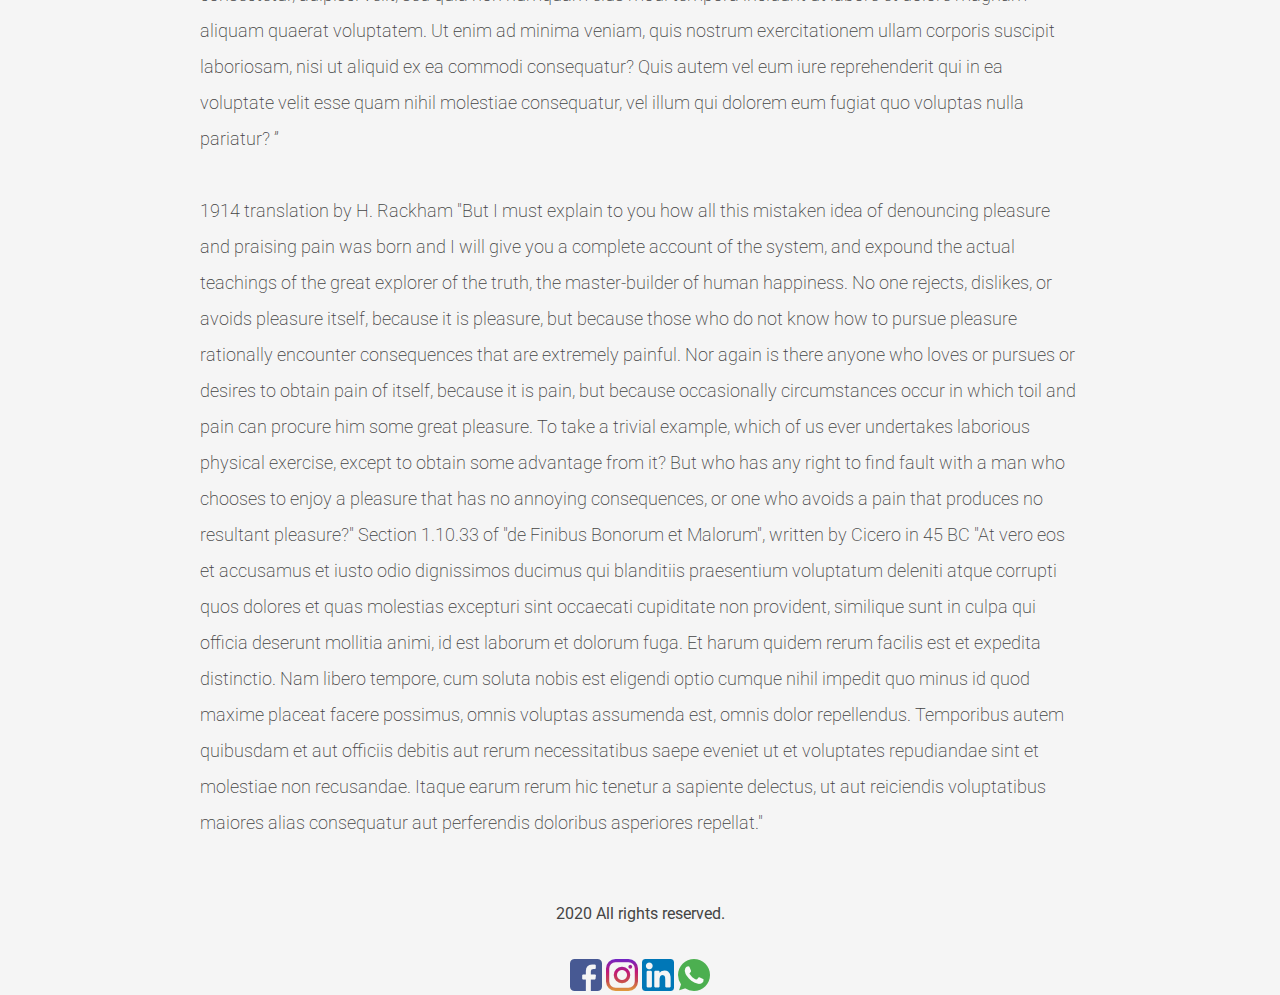
<file: blog-posts/blog-post-3.html>
<!DOCTYPE html>
<html>
    <head>
        <meta charset="utf-8" />
        <title>RoloLand</title>
        <meta name="Rolo's Space of Awesomeness" content="Yeah." />
        <meta name="viewport" content="width=device-width">
        <link rel="stylesheet" href="../css/blog-posts-styles.css">
        <link href="https://fonts.googleapis.com/css2?family=Roboto:wght@300;500;700&display=swap" rel="stylesheet">
    </head>

    <body>
        <!-- Layout -->
        <div class="container">

            <!-- Navigation Bar -->
            <nav class="box" id="navbar-container">
                <div class="button">
                    <a href="/index.html">Home</a>
                </div>
                <div class="button">
                    <a href="/blog.html">Blog</a>
                </div>
                <div class="button">
                    <a href="/contact.html">Contact</a>
                </div>
            </nav>

            <!-- Blog Post -->
            <main>
                <article class="box" id="blogposts">
                    <div class="blog-title">
                        <h2 class="blog-post-title">Amazing things most people believe to be trues</h2>
                        <h4>No one ever tought us this, but it can be a life saver for many sleepless nights.</h4>
                    </div>
                    <div class="break"></div>
                    <div class="cover-img">
                        <img src="../images/3.jpg" alt="cover image" class="image">
                    </div>
                    <div class="break"></div>
    
                    <!-- Author Bio -->
                    <div id="author-bio">
                        <div id="author-avatar">
                            <img src="../images/author-img.png" alt="author image" class="author-image">
                        </div>
                        <div id="author-details">
                            <h2>Raul P.</h2>
                            <p><strong>Awesome Writer</strong></p>
                            <p><em>Awesome Writing Company</em></p>
                            <br>
                            <p class="bio">Lorem ipsum dolor sit amet, consectetur adipiscing elit, sed do eiusmod tempor incididunt ut labore et dolore magna aliqua. Ut enim ad minim veniam, quis nostrud exercitation ullamco laboris nisi ut aliquip ex ea</p>
                            <a href="http://www.facebook.com"><img src="/images/socials/facebook.png" alt="Facebook"/></a>
                            <a href="http://www.instagram.com"><img src="/images/socials/instagram.png" alt="Instagram" /></a>
                        </div>
                    </div>
                    <div class="break"></div>
                    <div id="blog-post-content">
                        <article>The standard Lorem Ipsum passage, used since the 1500s
                            "Lorem ipsum dolor sit amet, consectetur adipiscing elit, sed do eiusmod tempor incididunt ut labore et dolore magna aliqua. Ut enim ad minim veniam, quis nostrud exercitation ullamco laboris nisi ut aliquip ex ea commodo consequat. Duis aute irure dolor in reprehenderit in voluptate velit esse cillum dolore eu fugiat nulla pariatur. Excepteur sint occaecat cupidatat non proident, sunt in culpa qui officia deserunt mollit anim id est laborum."
                            <br>
                            Section 1.10.32 of "de Finibus Bonorum et Malorum", written by Cicero in 45 BC
                            <br>
                            <br>
                            <q>
                            Sed ut perspiciatis unde omnis iste natus error sit voluptatem accusantium doloremque laudantium, totam rem aperiam, eaque ipsa quae ab illo inventore veritatis et quasi architecto beatae vitae dicta sunt explicabo. Nemo enim ipsam voluptatem quia voluptas sit aspernatur aut odit aut fugit, sed quia consequuntur magni dolores eos qui ratione voluptatem sequi nesciunt. Neque porro quisquam est, qui dolorem ipsum quia dolor sit amet, consectetur, adipisci velit, sed quia non numquam eius modi tempora incidunt ut labore et dolore magnam aliquam quaerat voluptatem. Ut enim ad minima veniam, quis nostrum exercitationem ullam corporis suscipit laboriosam, nisi ut aliquid ex ea commodi consequatur? Quis autem vel eum iure reprehenderit qui in ea voluptate velit esse quam nihil molestiae consequatur, vel illum qui dolorem eum fugiat quo voluptas nulla pariatur? 
                            </q>
                            <br>
                            <br>
                            1914 translation by H. Rackham
                            "But I must explain to you how all this mistaken idea of denouncing pleasure and praising pain was born and I will give you a complete account of the system, and expound the actual teachings of the great explorer of the truth, the master-builder of human happiness. No one rejects, dislikes, or avoids pleasure itself, because it is pleasure, but because those who do not know how to pursue pleasure rationally encounter consequences that are extremely painful. Nor again is there anyone who loves or pursues or desires to obtain pain of itself, because it is pain, but because occasionally circumstances occur in which toil and pain can procure him some great pleasure. To take a trivial example, which of us ever undertakes laborious physical exercise, except to obtain some advantage from it? But who has any right to find fault with a man who chooses to enjoy a pleasure that has no annoying consequences, or one who avoids a pain that produces no resultant pleasure?"
                            
                            Section 1.10.33 of "de Finibus Bonorum et Malorum", written by Cicero in 45 BC
                            "At vero eos et accusamus et iusto odio dignissimos ducimus qui blanditiis praesentium voluptatum deleniti atque corrupti quos dolores et quas molestias excepturi sint occaecati cupiditate non provident, similique sunt in culpa qui officia deserunt mollitia animi, id est laborum et dolorum fuga. Et harum quidem rerum facilis est et expedita distinctio. Nam libero tempore, cum soluta nobis est eligendi optio cumque nihil impedit quo minus id quod maxime placeat facere possimus, omnis voluptas assumenda est, omnis dolor repellendus. Temporibus autem quibusdam et aut officiis debitis aut rerum necessitatibus saepe eveniet ut et voluptates repudiandae sint et molestiae non recusandae. Itaque earum rerum hic tenetur a sapiente delectus, ut aut reiciendis voluptatibus maiores alias consequatur aut perferendis doloribus asperiores repellat."
                        </article>
                    </div>
                </article>
            </main>

            <!-- Page Footer -->
            <footer class= "box" id="footer">
                <div class="footer-rights">
                    <p>2020 All rights reserved.</p>
                </div>
                <div class="break"></div>
                <div class="social-media">
                    <a href="http://www.facebook.com"><img src="/images/socials/facebook.png" alt="Facebook"/></a>
                    <a href="http://www.instagram.com"><img src="/images/socials/instagram.png" alt="Instagram" /></a>
                    <a href="http://www.linkedin.com"><img src="/images/socials/linkedin.png" alt="Linkedin" /></a>
                    <a href="http://www.whatsapp.com"><img src="/images/socials/whatsapp.png" alt="Whatsapp" /></a>
                </div>
            </footer>
        </div>
    </body>
</html>
</file>
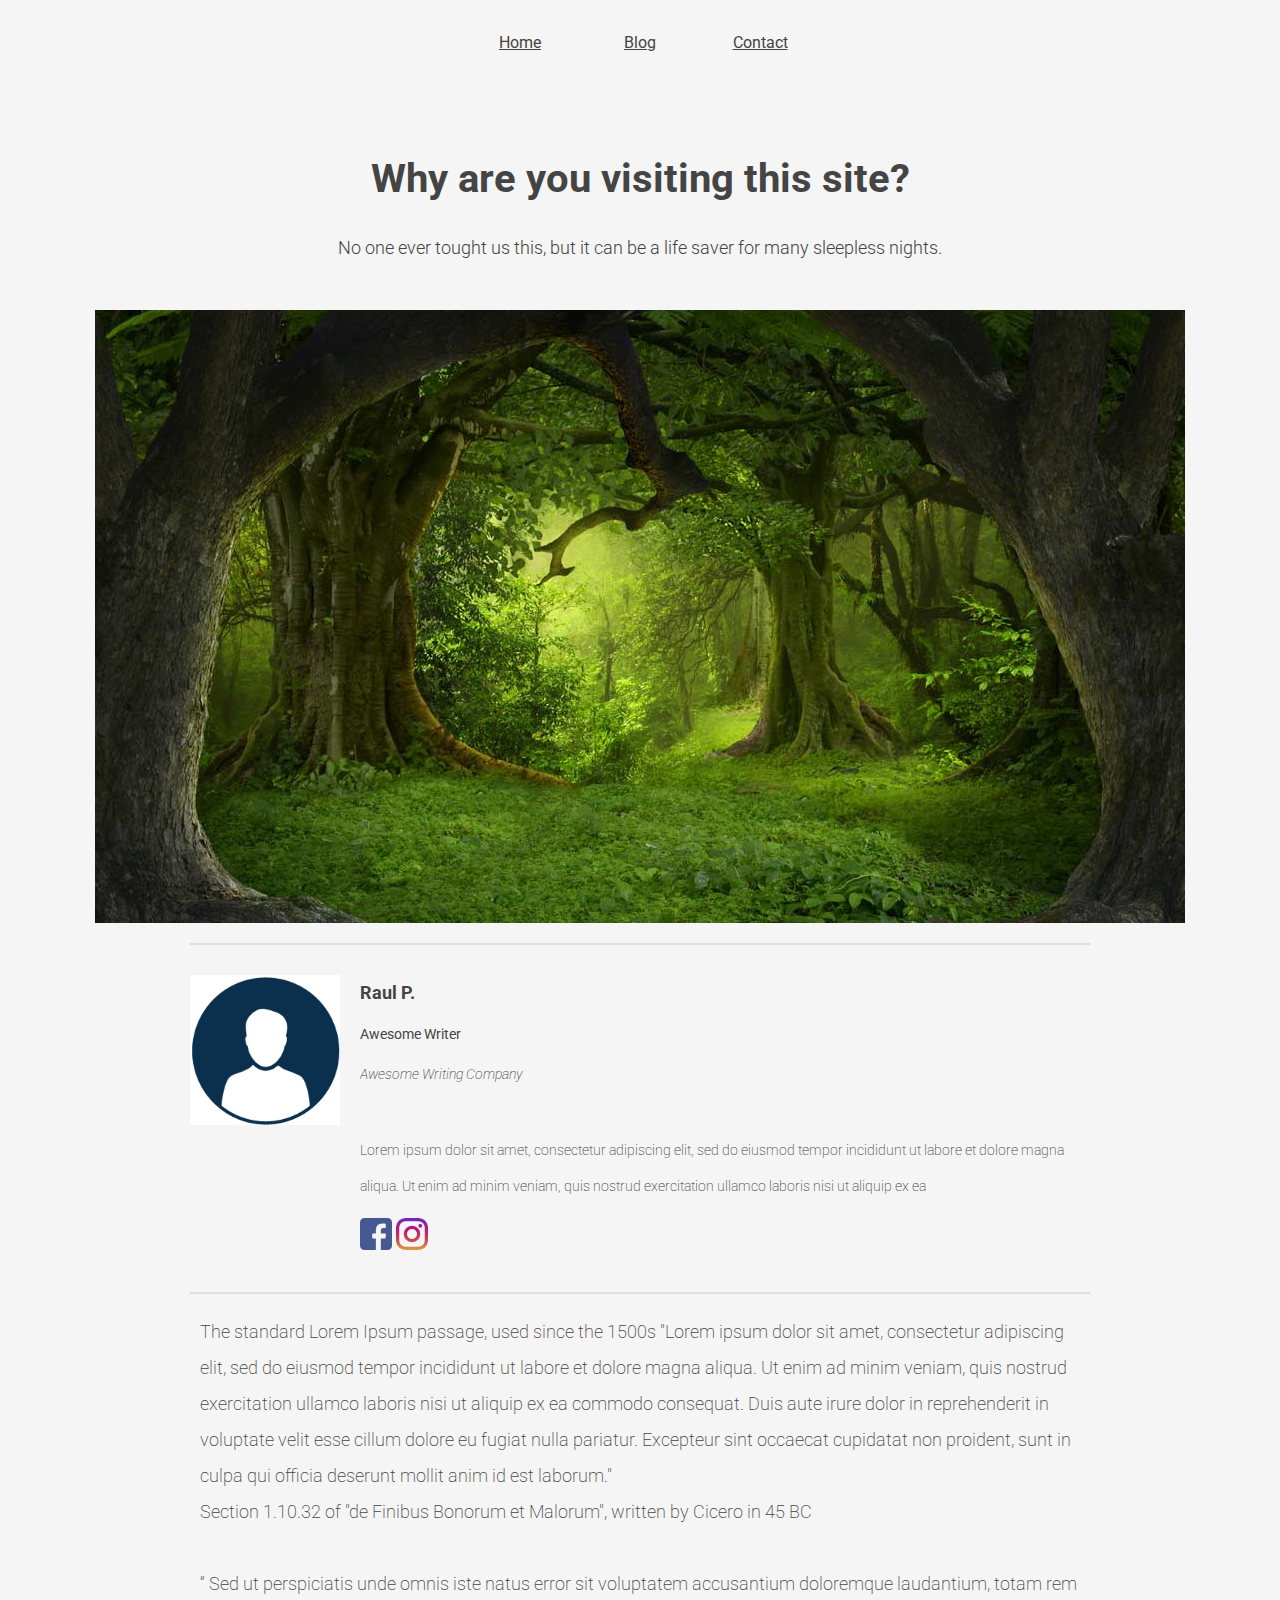
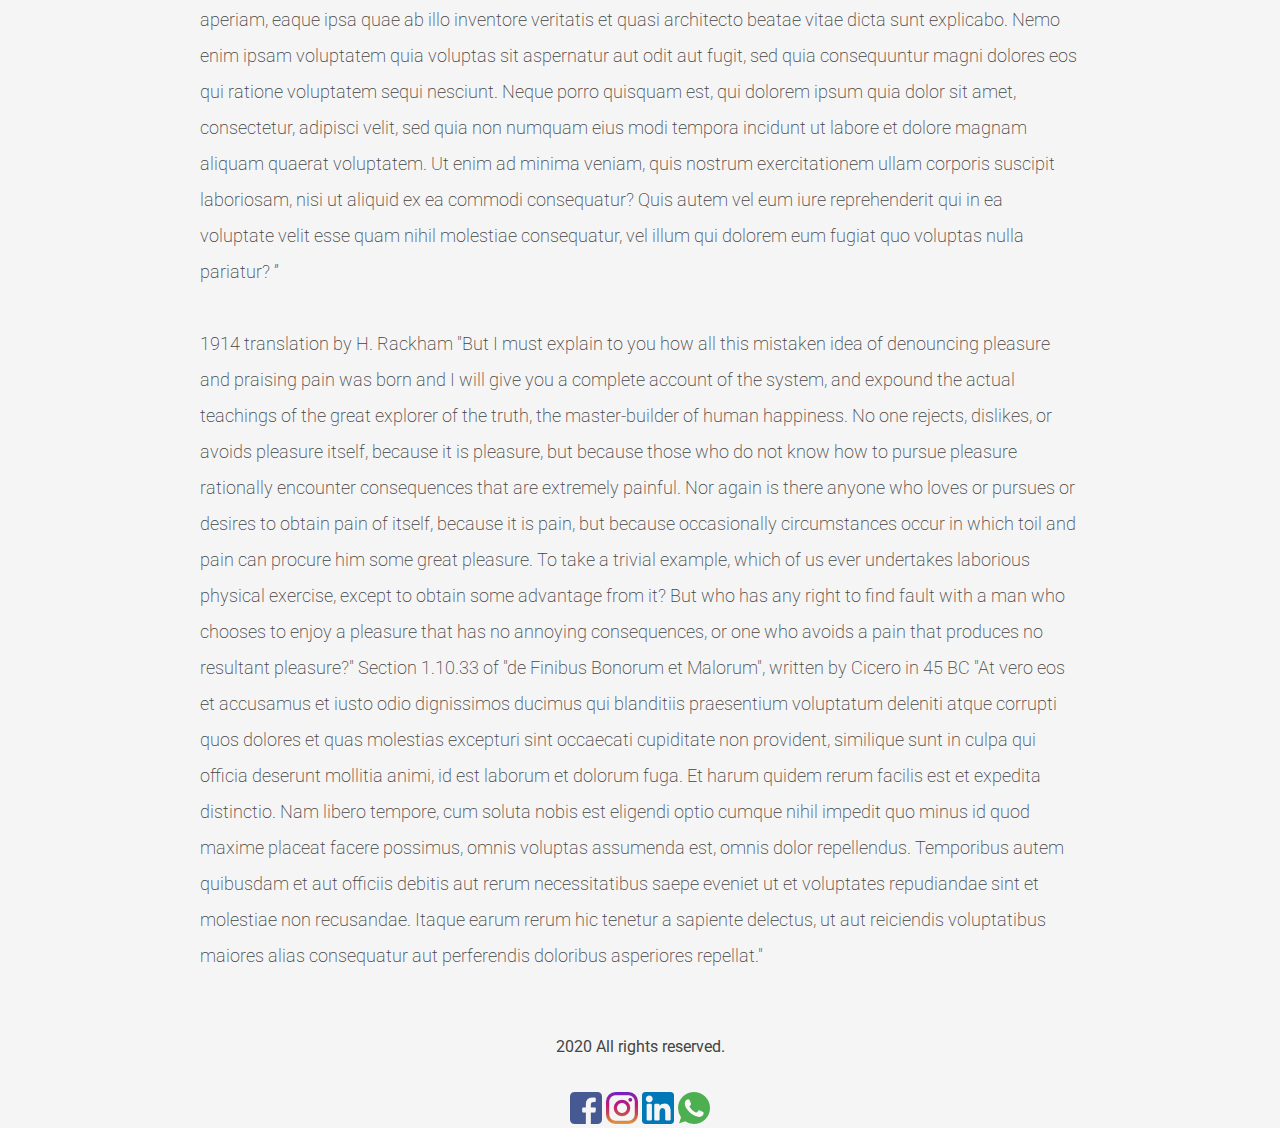
<file: blog-posts/blog-post-4.html>
<!DOCTYPE html>
<html>
    <head>
        <meta charset="utf-8" />
        <title>RoloLand</title>
        <meta name="Rolo's Space of Awesomeness" content="Yeah." />
        <meta name="viewport" content="width=device-width">
        <link rel="stylesheet" href="../css/blog-posts-styles.css">
        <link href="https://fonts.googleapis.com/css2?family=Roboto:wght@300;500;700&display=swap" rel="stylesheet">
    </head>

    <body>
        <!-- Layout -->
        <div class="container">

            <!-- Navigation Bar -->
            <nav class="box" id="navbar-container">
                <div class="button">
                    <a href="/index.html">Home</a>
                </div>
                <div class="button">
                    <a href="/blog.html">Blog</a>
                </div>
                <div class="button">
                    <a href="/contact.html">Contact</a>
                </div>
            </nav>

            <!-- Blog Post -->
            <main>
                <article class="box" id="blogposts">
                    <div class="blog-title">
                        <h2 class="blog-post-title">Why are you visiting this site?</h2>
                        <h4>No one ever tought us this, but it can be a life saver for many sleepless nights.</h4>
                    </div>
                    <div class="break"></div>
                    <div class="cover-img">
                        <img src="../images/4.jpg" alt="cover image" class="image">
                    </div>
                    <div class="break"></div>
                    <!-- Author Bio -->
                    <div id="author-bio">
                        <div id="author-avatar">
                            <img src="../images/author-img.png" alt="author image" class="author-image">
                        </div>
                        <div id="author-details">
                            <h2>Raul P.</h2>
                            <p><strong>Awesome Writer</strong></p>
                            <p><em>Awesome Writing Company</em></p>
                            <br>
                            <p class="bio">Lorem ipsum dolor sit amet, consectetur adipiscing elit, sed do eiusmod tempor incididunt ut labore et dolore magna aliqua. Ut enim ad minim veniam, quis nostrud exercitation ullamco laboris nisi ut aliquip ex ea</p>
                            <a href="http://www.facebook.com"><img src="/images/socials/facebook.png" alt="Facebook"/></a>
                            <a href="http://www.instagram.com"><img src="/images/socials/instagram.png" alt="Instagram" /></a>
                        </div>
                    </div>
                    <div class="break"></div>
                    <div id="blog-post-content">
                        <article>The standard Lorem Ipsum passage, used since the 1500s
                            "Lorem ipsum dolor sit amet, consectetur adipiscing elit, sed do eiusmod tempor incididunt ut labore et dolore magna aliqua. Ut enim ad minim veniam, quis nostrud exercitation ullamco laboris nisi ut aliquip ex ea commodo consequat. Duis aute irure dolor in reprehenderit in voluptate velit esse cillum dolore eu fugiat nulla pariatur. Excepteur sint occaecat cupidatat non proident, sunt in culpa qui officia deserunt mollit anim id est laborum."
                            <br>
                            Section 1.10.32 of "de Finibus Bonorum et Malorum", written by Cicero in 45 BC
                            <br>
                            <br>
                            <q>
                            Sed ut perspiciatis unde omnis iste natus error sit voluptatem accusantium doloremque laudantium, totam rem aperiam, eaque ipsa quae ab illo inventore veritatis et quasi architecto beatae vitae dicta sunt explicabo. Nemo enim ipsam voluptatem quia voluptas sit aspernatur aut odit aut fugit, sed quia consequuntur magni dolores eos qui ratione voluptatem sequi nesciunt. Neque porro quisquam est, qui dolorem ipsum quia dolor sit amet, consectetur, adipisci velit, sed quia non numquam eius modi tempora incidunt ut labore et dolore magnam aliquam quaerat voluptatem. Ut enim ad minima veniam, quis nostrum exercitationem ullam corporis suscipit laboriosam, nisi ut aliquid ex ea commodi consequatur? Quis autem vel eum iure reprehenderit qui in ea voluptate velit esse quam nihil molestiae consequatur, vel illum qui dolorem eum fugiat quo voluptas nulla pariatur? 
                            </q>
                            <br>
                            <br>
                            1914 translation by H. Rackham
                            "But I must explain to you how all this mistaken idea of denouncing pleasure and praising pain was born and I will give you a complete account of the system, and expound the actual teachings of the great explorer of the truth, the master-builder of human happiness. No one rejects, dislikes, or avoids pleasure itself, because it is pleasure, but because those who do not know how to pursue pleasure rationally encounter consequences that are extremely painful. Nor again is there anyone who loves or pursues or desires to obtain pain of itself, because it is pain, but because occasionally circumstances occur in which toil and pain can procure him some great pleasure. To take a trivial example, which of us ever undertakes laborious physical exercise, except to obtain some advantage from it? But who has any right to find fault with a man who chooses to enjoy a pleasure that has no annoying consequences, or one who avoids a pain that produces no resultant pleasure?"
                            
                            Section 1.10.33 of "de Finibus Bonorum et Malorum", written by Cicero in 45 BC
                            "At vero eos et accusamus et iusto odio dignissimos ducimus qui blanditiis praesentium voluptatum deleniti atque corrupti quos dolores et quas molestias excepturi sint occaecati cupiditate non provident, similique sunt in culpa qui officia deserunt mollitia animi, id est laborum et dolorum fuga. Et harum quidem rerum facilis est et expedita distinctio. Nam libero tempore, cum soluta nobis est eligendi optio cumque nihil impedit quo minus id quod maxime placeat facere possimus, omnis voluptas assumenda est, omnis dolor repellendus. Temporibus autem quibusdam et aut officiis debitis aut rerum necessitatibus saepe eveniet ut et voluptates repudiandae sint et molestiae non recusandae. Itaque earum rerum hic tenetur a sapiente delectus, ut aut reiciendis voluptatibus maiores alias consequatur aut perferendis doloribus asperiores repellat."
                        </article>
                    </div>
                </article>
            </main>
            

            <!-- Page Footer -->
            <footer class= "box" id="footer">
                <div class="footer-rights">
                    <p>2020 All rights reserved.</p>
                </div>
                <div class="break"></div>
                <div class="social-media">
                    <a href="http://www.facebook.com"><img src="/images/socials/facebook.png" alt="Facebook"/></a>
                    <a href="http://www.instagram.com"><img src="/images/socials/instagram.png" alt="Instagram" /></a>
                    <a href="http://www.linkedin.com"><img src="/images/socials/linkedin.png" alt="Linkedin" /></a>
                    <a href="http://www.whatsapp.com"><img src="/images/socials/whatsapp.png" alt="Whatsapp" /></a>
                </div>
            </footer>
        </div>
    </body>
</html>
</file>
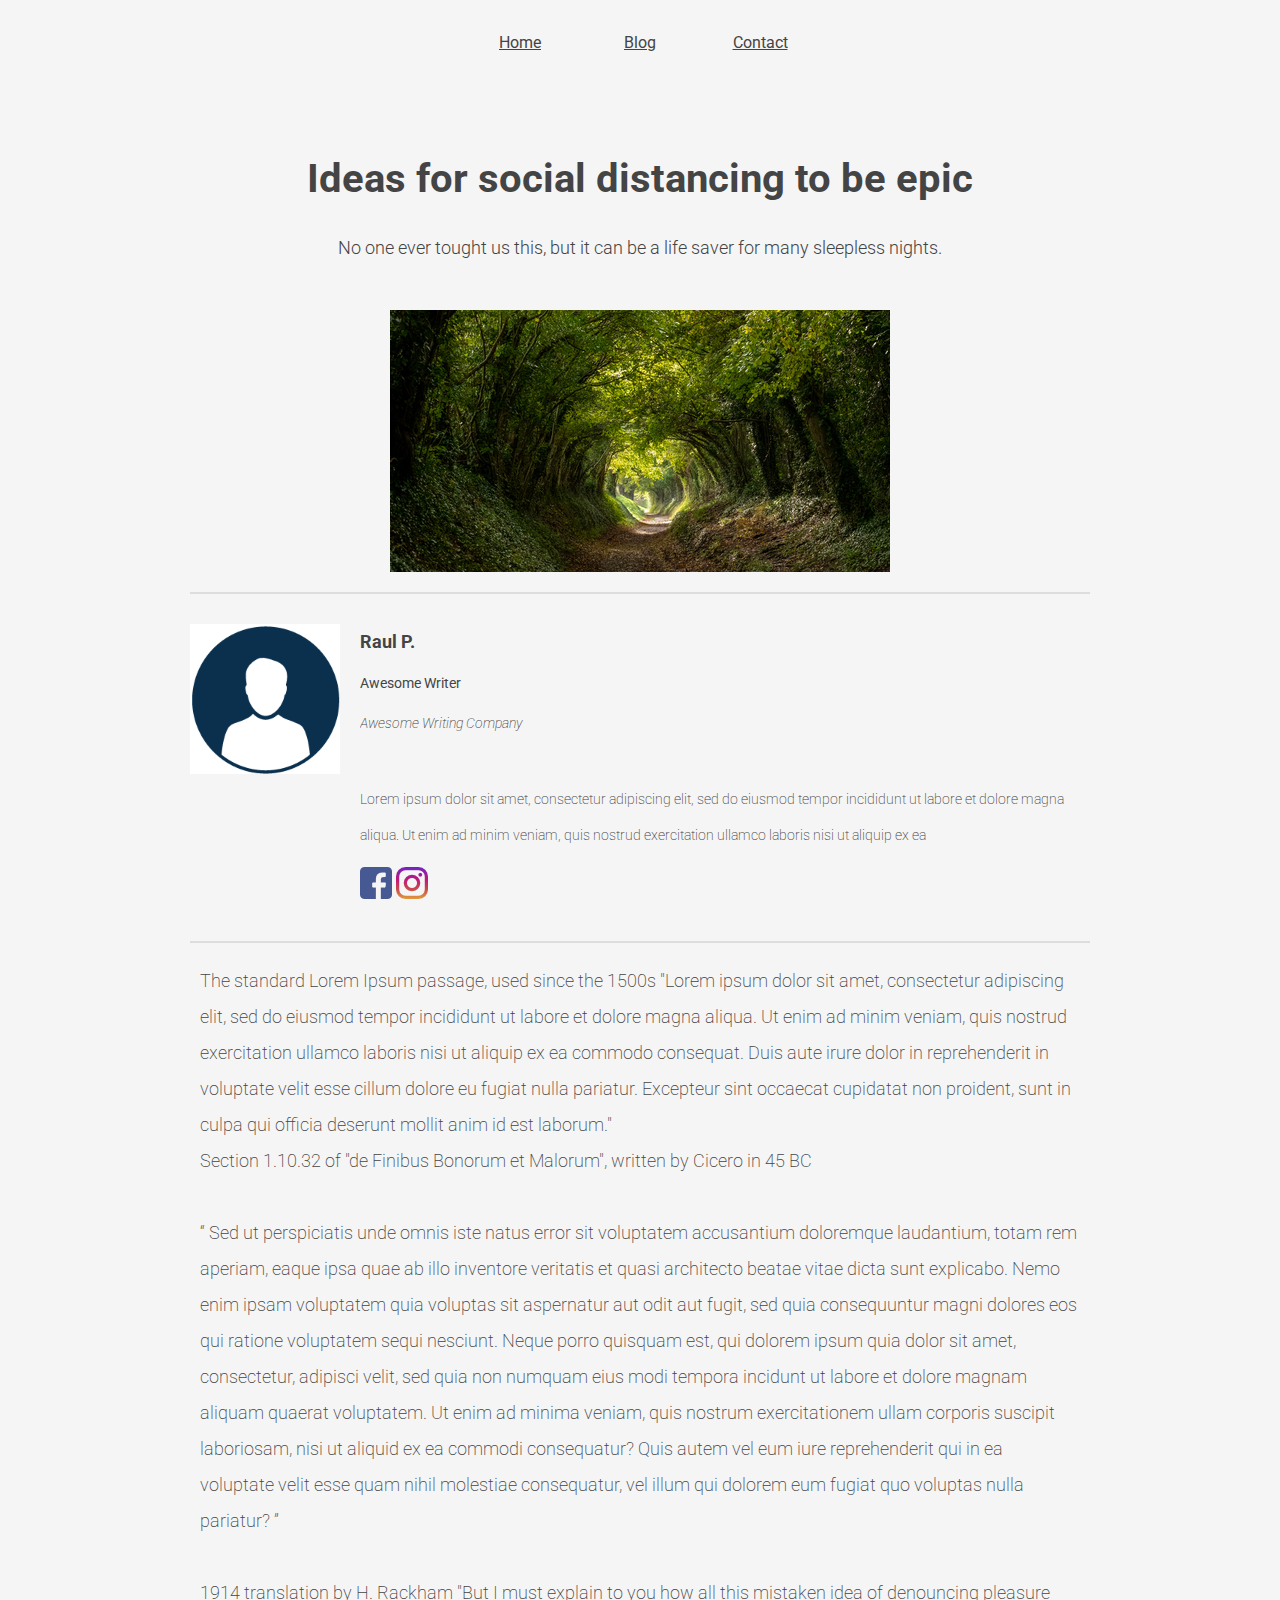
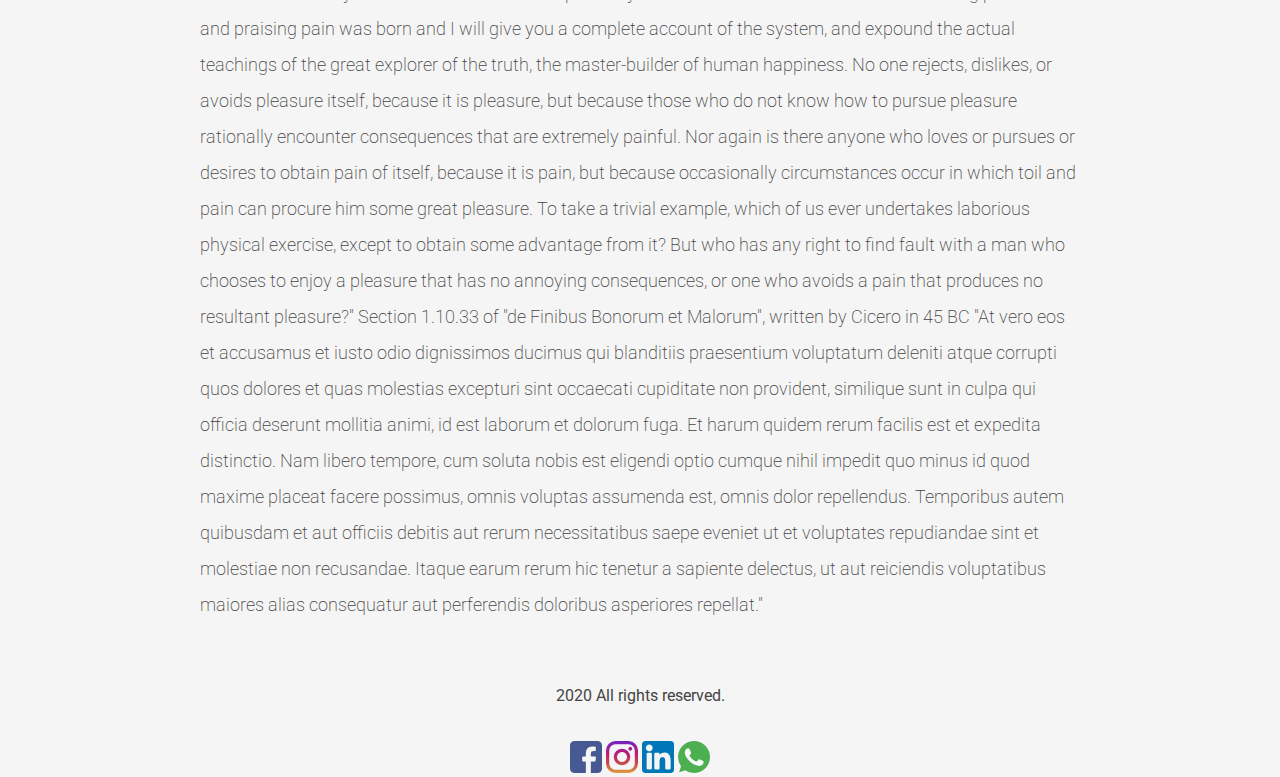
<file: blog-posts/blog-post-5.html>
<!DOCTYPE html>
<html>
    <head>
        <meta charset="utf-8" />
        <title>RoloLand</title>
        <meta name="Rolo's Space of Awesomeness" content="Yeah." />
        <meta name="viewport" content="width=device-width">
        <link rel="stylesheet" href="../css/blog-posts-styles.css">
        <link href="https://fonts.googleapis.com/css2?family=Roboto:wght@300;500;700&display=swap" rel="stylesheet">
    </head>

    <body>
        <!-- Layout -->
        <div class="container">

            <!-- Navigation Bar -->
            <nav class="box" id="navbar-container">
                <div class="button">
                    <a href="/index.html">Home</a>
                </div>
                <div class="button">
                    <a href="/blog.html">Blog</a>
                </div>
                <div class="button">
                    <a href="/contact.html">Contact</a>
                </div>
            </nav>

            <!-- Blog Post -->
            <main>
                <article class="box" id="blogposts">
                    <div class="blog-title">
                        <h2 class="blog-post-title">Ideas for social distancing to be epic</h2>
                        <h4>No one ever tought us this, but it can be a life saver for many sleepless nights.</h4>
                    </div>
                    <div class="break"></div>
                    <div class="cover-img">
                        <img src="../images/5.jpg" alt="cover image" class="image">
                    </div>
                    <div class="break"></div>
    
                    <!-- Author Bio -->
                    <div id="author-bio">
                        <div id="author-avatar">
                            <img src="../images/author-img.png" alt="author image" class="author-image">
                        </div>
                        <div id="author-details">
                            <h2>Raul P.</h2>
                            <p><strong>Awesome Writer</strong></p>
                            <p><em>Awesome Writing Company</em></p>
                            <br>
                            <p class="bio">Lorem ipsum dolor sit amet, consectetur adipiscing elit, sed do eiusmod tempor incididunt ut labore et dolore magna aliqua. Ut enim ad minim veniam, quis nostrud exercitation ullamco laboris nisi ut aliquip ex ea</p>
                            <a href="http://www.facebook.com"><img src="/images/socials/facebook.png" alt="Facebook"/></a>
                            <a href="http://www.instagram.com"><img src="/images/socials/instagram.png" alt="Instagram" /></a>
                        </div>
                    </div>
                    <div class="break"></div>
                    <div id="blog-post-content">
                        <article>The standard Lorem Ipsum passage, used since the 1500s
                            "Lorem ipsum dolor sit amet, consectetur adipiscing elit, sed do eiusmod tempor incididunt ut labore et dolore magna aliqua. Ut enim ad minim veniam, quis nostrud exercitation ullamco laboris nisi ut aliquip ex ea commodo consequat. Duis aute irure dolor in reprehenderit in voluptate velit esse cillum dolore eu fugiat nulla pariatur. Excepteur sint occaecat cupidatat non proident, sunt in culpa qui officia deserunt mollit anim id est laborum."
                            <br>
                            Section 1.10.32 of "de Finibus Bonorum et Malorum", written by Cicero in 45 BC
                            <br>
                            <br>
                            <q>
                            Sed ut perspiciatis unde omnis iste natus error sit voluptatem accusantium doloremque laudantium, totam rem aperiam, eaque ipsa quae ab illo inventore veritatis et quasi architecto beatae vitae dicta sunt explicabo. Nemo enim ipsam voluptatem quia voluptas sit aspernatur aut odit aut fugit, sed quia consequuntur magni dolores eos qui ratione voluptatem sequi nesciunt. Neque porro quisquam est, qui dolorem ipsum quia dolor sit amet, consectetur, adipisci velit, sed quia non numquam eius modi tempora incidunt ut labore et dolore magnam aliquam quaerat voluptatem. Ut enim ad minima veniam, quis nostrum exercitationem ullam corporis suscipit laboriosam, nisi ut aliquid ex ea commodi consequatur? Quis autem vel eum iure reprehenderit qui in ea voluptate velit esse quam nihil molestiae consequatur, vel illum qui dolorem eum fugiat quo voluptas nulla pariatur? 
                            </q>
                            <br>
                            <br>
                            1914 translation by H. Rackham
                            "But I must explain to you how all this mistaken idea of denouncing pleasure and praising pain was born and I will give you a complete account of the system, and expound the actual teachings of the great explorer of the truth, the master-builder of human happiness. No one rejects, dislikes, or avoids pleasure itself, because it is pleasure, but because those who do not know how to pursue pleasure rationally encounter consequences that are extremely painful. Nor again is there anyone who loves or pursues or desires to obtain pain of itself, because it is pain, but because occasionally circumstances occur in which toil and pain can procure him some great pleasure. To take a trivial example, which of us ever undertakes laborious physical exercise, except to obtain some advantage from it? But who has any right to find fault with a man who chooses to enjoy a pleasure that has no annoying consequences, or one who avoids a pain that produces no resultant pleasure?"
                            
                            Section 1.10.33 of "de Finibus Bonorum et Malorum", written by Cicero in 45 BC
                            "At vero eos et accusamus et iusto odio dignissimos ducimus qui blanditiis praesentium voluptatum deleniti atque corrupti quos dolores et quas molestias excepturi sint occaecati cupiditate non provident, similique sunt in culpa qui officia deserunt mollitia animi, id est laborum et dolorum fuga. Et harum quidem rerum facilis est et expedita distinctio. Nam libero tempore, cum soluta nobis est eligendi optio cumque nihil impedit quo minus id quod maxime placeat facere possimus, omnis voluptas assumenda est, omnis dolor repellendus. Temporibus autem quibusdam et aut officiis debitis aut rerum necessitatibus saepe eveniet ut et voluptates repudiandae sint et molestiae non recusandae. Itaque earum rerum hic tenetur a sapiente delectus, ut aut reiciendis voluptatibus maiores alias consequatur aut perferendis doloribus asperiores repellat."
                        </article>
                    </div>
                </article>
            </main>
            
            <!-- Page Footer -->
            <footer class= "box" id="footer">
                <div class="footer-rights">
                    <p>2020 All rights reserved.</p>
                </div>
                <div class="break"></div>
                <div class="social-media">
                    <a href="http://www.facebook.com"><img src="/images/socials/facebook.png" alt="Facebook"/></a>
                    <a href="http://www.instagram.com"><img src="/images/socials/instagram.png" alt="Instagram" /></a>
                    <a href="http://www.linkedin.com"><img src="/images/socials/linkedin.png" alt="Linkedin" /></a>
                    <a href="http://www.whatsapp.com"><img src="/images/socials/whatsapp.png" alt="Whatsapp" /></a>
                </div>
            </footer>
        </div>
    </body>
</html>
</file>
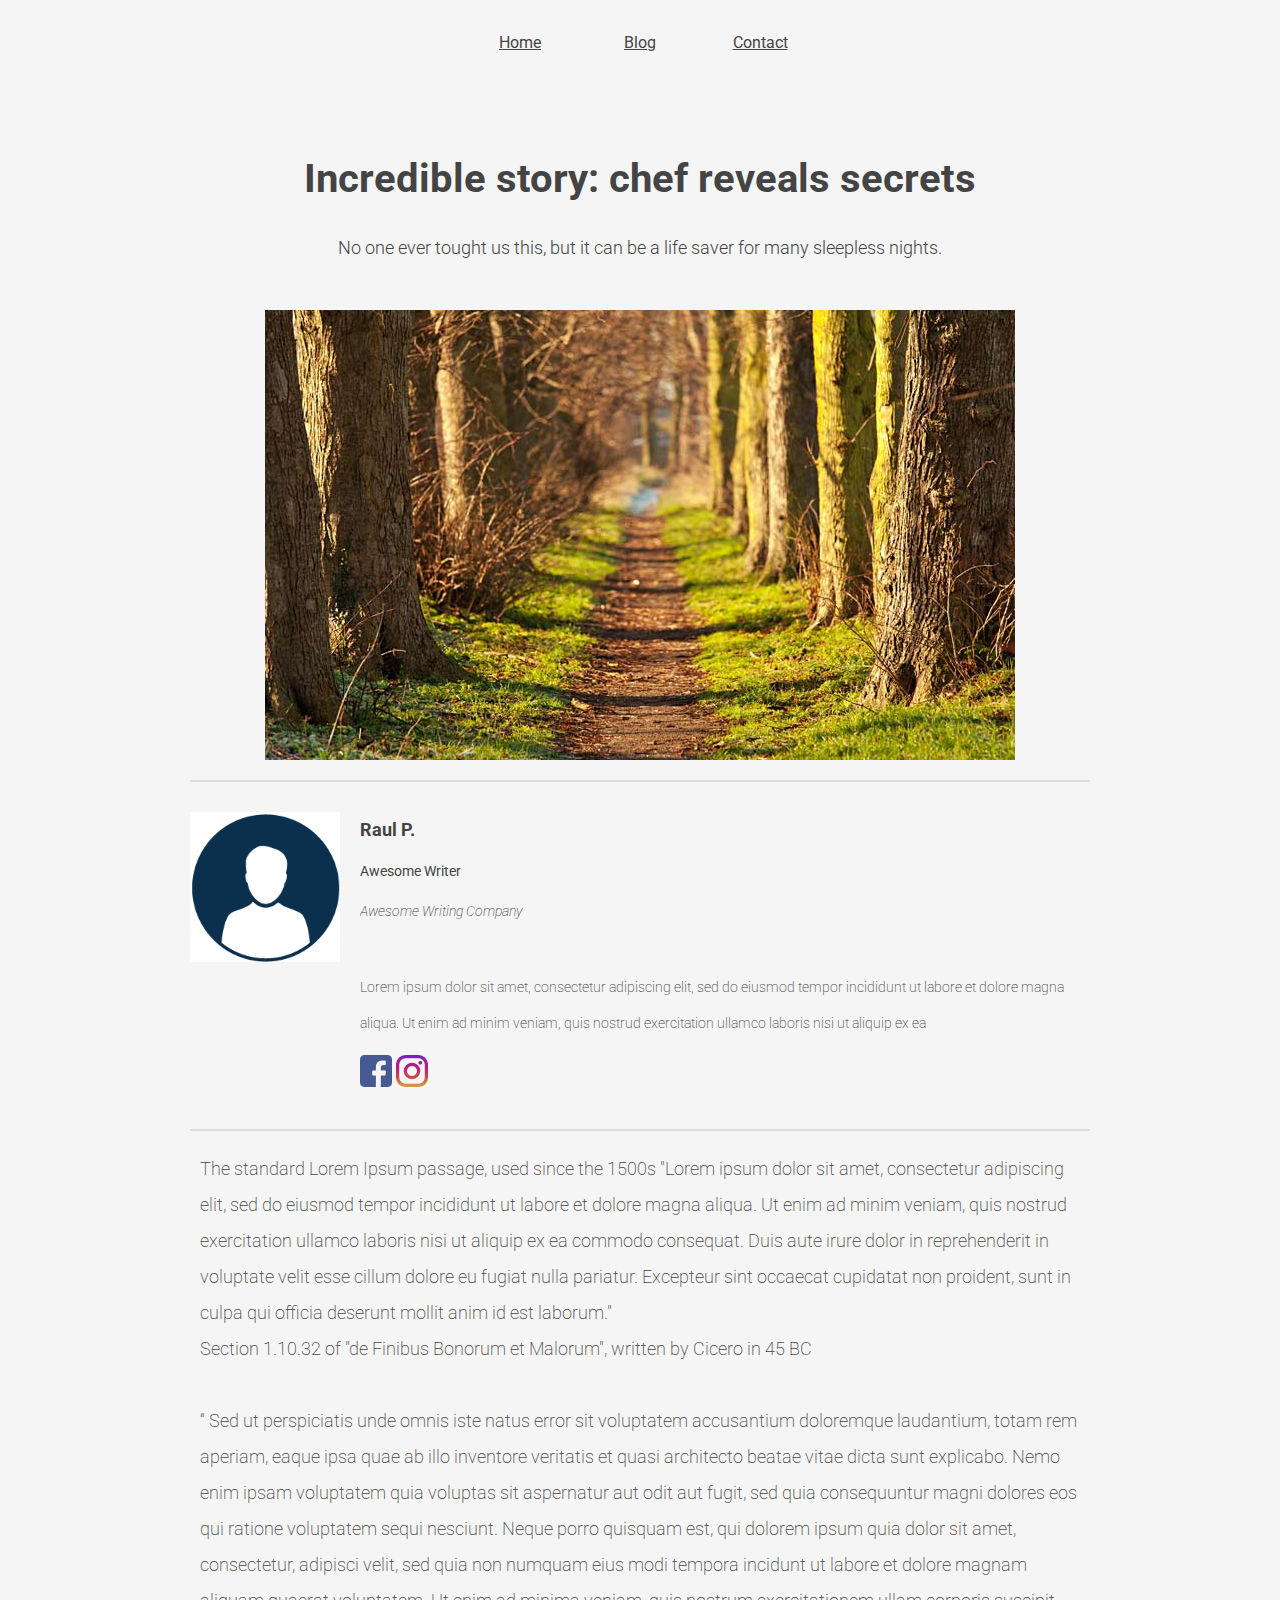
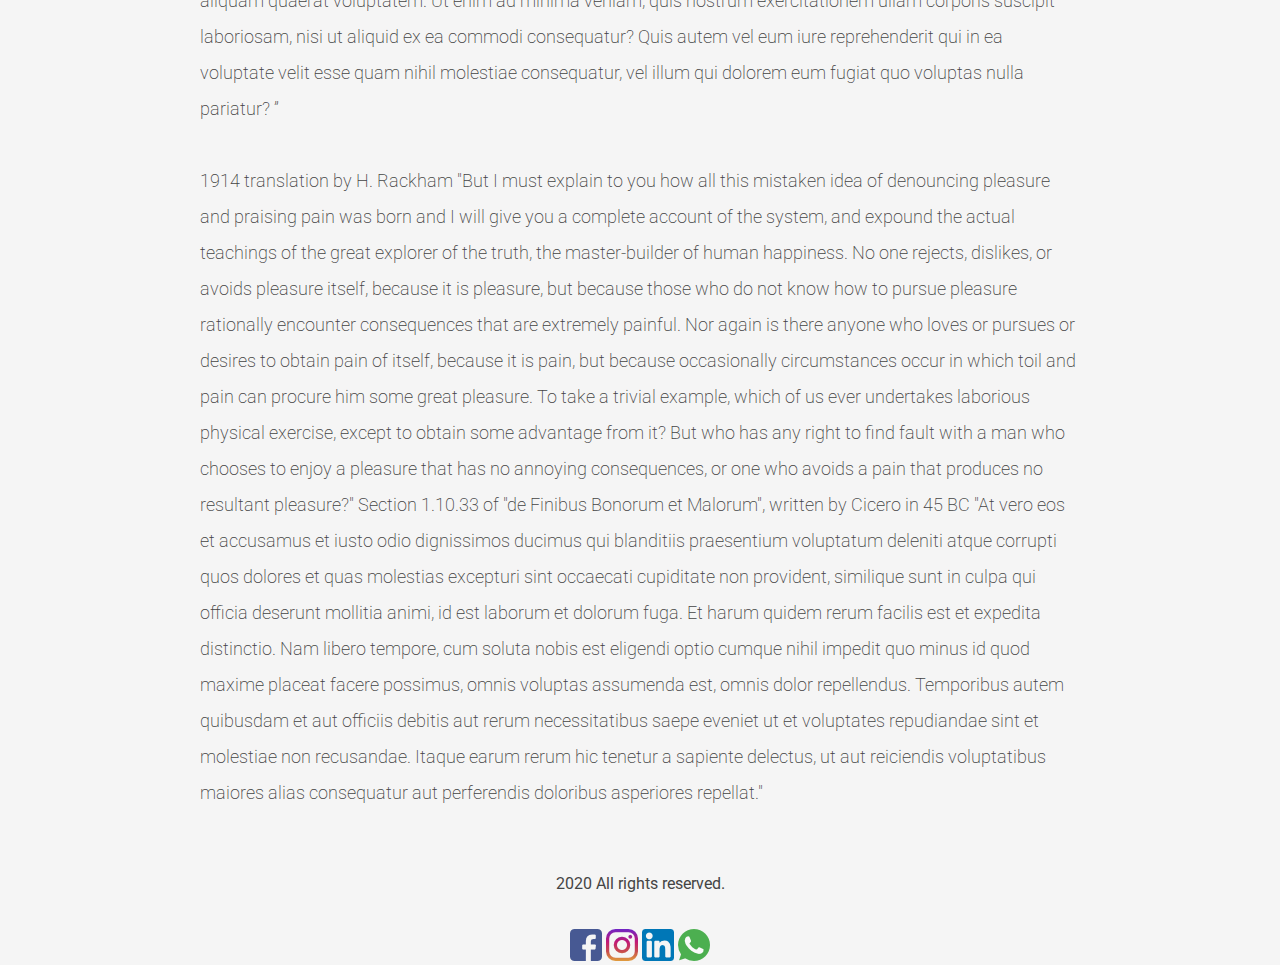
<file: blog-posts/blog-post-6.html>
<!DOCTYPE html>
<html>
    <head>
        <meta charset="utf-8" />
        <title>RoloLand</title>
        <meta name="Rolo's Space of Awesomeness" content="Yeah." />
        <meta name="viewport" content="width=device-width">
        <link rel="stylesheet" href="../css/blog-posts-styles.css">
        <link href="https://fonts.googleapis.com/css2?family=Roboto:wght@300;500;700&display=swap" rel="stylesheet">
    </head>

    <body>
        <!-- Layout -->
        <div class="container">

            <!-- Navigation Bar -->
            <nav class="box" id="navbar-container">
                <div class="button">
                    <a href="/index.html">Home</a>
                </div>
                <div class="button">
                    <a href="/blog.html">Blog</a>
                </div>
                <div class="button">
                    <a href="/contact.html">Contact</a>
                </div>
            </nav>

            <!-- Blog Post -->
            <main>
                <article class="box" id="blogposts">
                    <div class="blog-title">
                        <h2 class="blog-post-title">Incredible story: chef reveals secrets</h2>
                        <h4>No one ever tought us this, but it can be a life saver for many sleepless nights.</h4>
                    </div>
                    <div class="break"></div>
                    <div class="cover-img">
                        <img src="../images/6.jpg" alt="cover image" class="image">
                    </div>
                    <div class="break"></div>
    
                    <!-- Author Bio -->
                    <div id="author-bio">
                        <div id="author-avatar">
                            <img src="../images/author-img.png" alt="author image" class="author-image">
                        </div>
                        <div id="author-details">
                            <h2>Raul P.</h2>
                            <p><strong>Awesome Writer</strong></p>
                            <p><em>Awesome Writing Company</em></p>
                            <br>
                            <p class="bio">Lorem ipsum dolor sit amet, consectetur adipiscing elit, sed do eiusmod tempor incididunt ut labore et dolore magna aliqua. Ut enim ad minim veniam, quis nostrud exercitation ullamco laboris nisi ut aliquip ex ea</p>
                            <a href="http://www.facebook.com"><img src="/images/socials/facebook.png" alt="Facebook"/></a>
                            <a href="http://www.instagram.com"><img src="/images/socials/instagram.png" alt="Instagram" /></a>
                        </div>
                    </div>
                    <div class="break"></div>
                    <div id="blog-post-content">
                        <article>The standard Lorem Ipsum passage, used since the 1500s
                            "Lorem ipsum dolor sit amet, consectetur adipiscing elit, sed do eiusmod tempor incididunt ut labore et dolore magna aliqua. Ut enim ad minim veniam, quis nostrud exercitation ullamco laboris nisi ut aliquip ex ea commodo consequat. Duis aute irure dolor in reprehenderit in voluptate velit esse cillum dolore eu fugiat nulla pariatur. Excepteur sint occaecat cupidatat non proident, sunt in culpa qui officia deserunt mollit anim id est laborum."
                            <br>
                            Section 1.10.32 of "de Finibus Bonorum et Malorum", written by Cicero in 45 BC
                            <br>
                            <br>
                            <q>
                            Sed ut perspiciatis unde omnis iste natus error sit voluptatem accusantium doloremque laudantium, totam rem aperiam, eaque ipsa quae ab illo inventore veritatis et quasi architecto beatae vitae dicta sunt explicabo. Nemo enim ipsam voluptatem quia voluptas sit aspernatur aut odit aut fugit, sed quia consequuntur magni dolores eos qui ratione voluptatem sequi nesciunt. Neque porro quisquam est, qui dolorem ipsum quia dolor sit amet, consectetur, adipisci velit, sed quia non numquam eius modi tempora incidunt ut labore et dolore magnam aliquam quaerat voluptatem. Ut enim ad minima veniam, quis nostrum exercitationem ullam corporis suscipit laboriosam, nisi ut aliquid ex ea commodi consequatur? Quis autem vel eum iure reprehenderit qui in ea voluptate velit esse quam nihil molestiae consequatur, vel illum qui dolorem eum fugiat quo voluptas nulla pariatur? 
                            </q>
                            <br>
                            <br>
                            1914 translation by H. Rackham
                            "But I must explain to you how all this mistaken idea of denouncing pleasure and praising pain was born and I will give you a complete account of the system, and expound the actual teachings of the great explorer of the truth, the master-builder of human happiness. No one rejects, dislikes, or avoids pleasure itself, because it is pleasure, but because those who do not know how to pursue pleasure rationally encounter consequences that are extremely painful. Nor again is there anyone who loves or pursues or desires to obtain pain of itself, because it is pain, but because occasionally circumstances occur in which toil and pain can procure him some great pleasure. To take a trivial example, which of us ever undertakes laborious physical exercise, except to obtain some advantage from it? But who has any right to find fault with a man who chooses to enjoy a pleasure that has no annoying consequences, or one who avoids a pain that produces no resultant pleasure?"
                            
                            Section 1.10.33 of "de Finibus Bonorum et Malorum", written by Cicero in 45 BC
                            "At vero eos et accusamus et iusto odio dignissimos ducimus qui blanditiis praesentium voluptatum deleniti atque corrupti quos dolores et quas molestias excepturi sint occaecati cupiditate non provident, similique sunt in culpa qui officia deserunt mollitia animi, id est laborum et dolorum fuga. Et harum quidem rerum facilis est et expedita distinctio. Nam libero tempore, cum soluta nobis est eligendi optio cumque nihil impedit quo minus id quod maxime placeat facere possimus, omnis voluptas assumenda est, omnis dolor repellendus. Temporibus autem quibusdam et aut officiis debitis aut rerum necessitatibus saepe eveniet ut et voluptates repudiandae sint et molestiae non recusandae. Itaque earum rerum hic tenetur a sapiente delectus, ut aut reiciendis voluptatibus maiores alias consequatur aut perferendis doloribus asperiores repellat."
                        </article>
                    </div>
                </article>
            </main>

            <!-- Page Footer -->
            <footer class= "box" id="footer">
                <div class="footer-rights">
                    <p>2020 All rights reserved.</p>
                </div>
                <div class="break"></div>
                <div class="social-media">
                    <a href="http://www.facebook.com"><img src="/images/socials/facebook.png" alt="Facebook"/></a>
                    <a href="http://www.instagram.com"><img src="/images/socials/instagram.png" alt="Instagram" /></a>
                    <a href="http://www.linkedin.com"><img src="/images/socials/linkedin.png" alt="Linkedin" /></a>
                    <a href="http://www.whatsapp.com"><img src="/images/socials/whatsapp.png" alt="Whatsapp" /></a>
                </div>
            </footer>
        </div>
    </body>
</html>
</file>
<file: css/style.css>
@import "blog-cards.css";
@import "footer.css";
@import "navbar.css";

/* Global Styles */
body {
    background-color: whitesmoke;
    color: #444;
    font-family: 'Roboto', sans-serif;
}

a {
    text-decoration: none;
    color: inherit;
}

/* Grid Setup */
.container {
      display: grid;
      width: 100%;
      margin: auto;
      justify-items: center;
      /* border: 3px solid greenyellow; */
      grid-template-columns: 100%;
      grid-template-rows: 70px 500px auto 200px;
      grid-template-areas: 
      "nv"
      "hd"
      "main"
      "ft";
  }
  

.box {
    display: flex;
    flex-direction: row ;
    align-items: center;
    justify-content: center;
    /* border: 1px solid violet; */
}

/* Header */
#header {
    grid-area: hd;
    width: 100%;
    background-image: url(/images/banner.jpg);
    background-repeat: no-repeat;
    background-size: cover;
    flex-direction: column;
    text-align: center;
}

h1 {
    font-size: 40px;
    margin: 0;
    color:whitesmoke;
    font-family: 'Roboto', sans-serif;
}

.button {
    text-align: center;
    text-decoration: underline;
    padding-top: 10px;
    margin: 20px;
    width: 80px;
    height: 30px;
}
</file>
<file: css/blog-styles.css>
@import "style.css";
@import "blog-cards.css";
@import "footer.css";

/* Grid Setup */
.container {
    display: grid;
    width: 100%;
    margin: auto;
    justify-items: center;
    /* border: 3px solid greenyellow; */
    grid-template-columns: 100%;
    grid-template-rows: 70px auto 100px;
    grid-template-areas: 
    "nv"
    "main"
    "ft";
}
</file>
<file: css/contact-styles.css>
@import "style.css";

/* Grid Setup */
.container {
    display: grid;
    width: 100%;
    margin: auto;
    justify-items: center;
    /* border: 3px solid greenyellow; */
    grid-template-columns: 100%;
    grid-template-rows: 70px auto 100px;
    grid-template-areas: 
    "nv"
    "main"
    "ft";
}

/* Style inputs with type="text", select elements and textareas */
input[type=text], select, textarea {
    width: 100%; 
    padding: 12px; 
    border: 1px solid #ccc;
    border-radius: 4px; 
    box-sizing: border-box; 
    margin-top: 6px; 
    margin-bottom: 16px; 
    resize: vertical 
  }
  
input[type=submit] {
  background-color: #4CAF50;
  color: white;
  padding: 12px 20px;
  border: none;
  border-radius: 4px;
  cursor: pointer;
}

input[type=submit]:hover {
  background-color: #45a049;
}

.form-container {
  border-radius: 5px;
  background-color: #f2f2f2;
  padding: 20px;
}

#subject {
  height: 200px;
}
</file>
<file: css/blog-posts-styles.css>
@import "style.css";

/* Grid Setup */
.container {
    display: grid;
    width: 100%;
    margin: auto;
    justify-items: center;
    /* border: 3px solid greenyellow; */
    grid-template-columns: 100%;
    grid-template-rows: 70px auto 100px;
    grid-template-areas: 
    "nv"
    "main"
    "ft";
}

.blog-title {
  text-align: center;
}

.blog-post-title {
  font-size: 40px;
}

h4 {
  font-weight: 300;
}

.cover-img {
  display: flex;
  justify-content: center;
  align-items: center;
  flex-direction: column;
}

/* Author Bio */
#author-bio {
  display: flex;
	padding: 30px 0;
	border-top: 2px solid #ddd;
  border-bottom: 2px solid #ddd;
  max-width: 900px;
  height: auto;
}

#author-avatar {
	float: left;
	margin-right: 20px;
}

.author-image {
  max-width: 150px;;
}

#author-details {
	overflow: hidden;
}

#author-details h2 {
	font-size: 18px;
	font-weight: bold;
	margin: 0 0 15px;
}

#author-details p {
  font-size: 14px;
  margin-top: -10px
}

.bio {
  font-size: 12px;
  font-weight: 200;
}

/* Blog Post */
#blog-post-content {
  max-width: 900px;
  height: auto;
}

article {
  font-size: 18px;
  font-weight: 200;
  margin: 0 10px;
  line-height: 2em;
}


/* Small Screens */
@media (max-width:740px) {
  .image {
    display: flex;
    justify-content: center;
    align-items: center;
    max-width: 80vw;
    height: auto;
  }

  #author-bio {
    display: flex;
	  padding: 30px 0;
	  border-top: 2px solid #ddd;
    border-bottom: 2px solid #ddd;
    max-width: 400px;
    height: auto;
  }

  .author-image {
    max-width: 100%;
    height: auto;
    margin-left: 10px;
  }
}

@media (max-width:740px) {
  .blog-post-title {
      font-size: 25px;
      margin-top: 20px;
  }

  h4 {
    font-size: 18px; 
  }

  p {
    font-size: 16px;
  }

  figcaption {
    font-size: 12px;
  }
}
</file>
